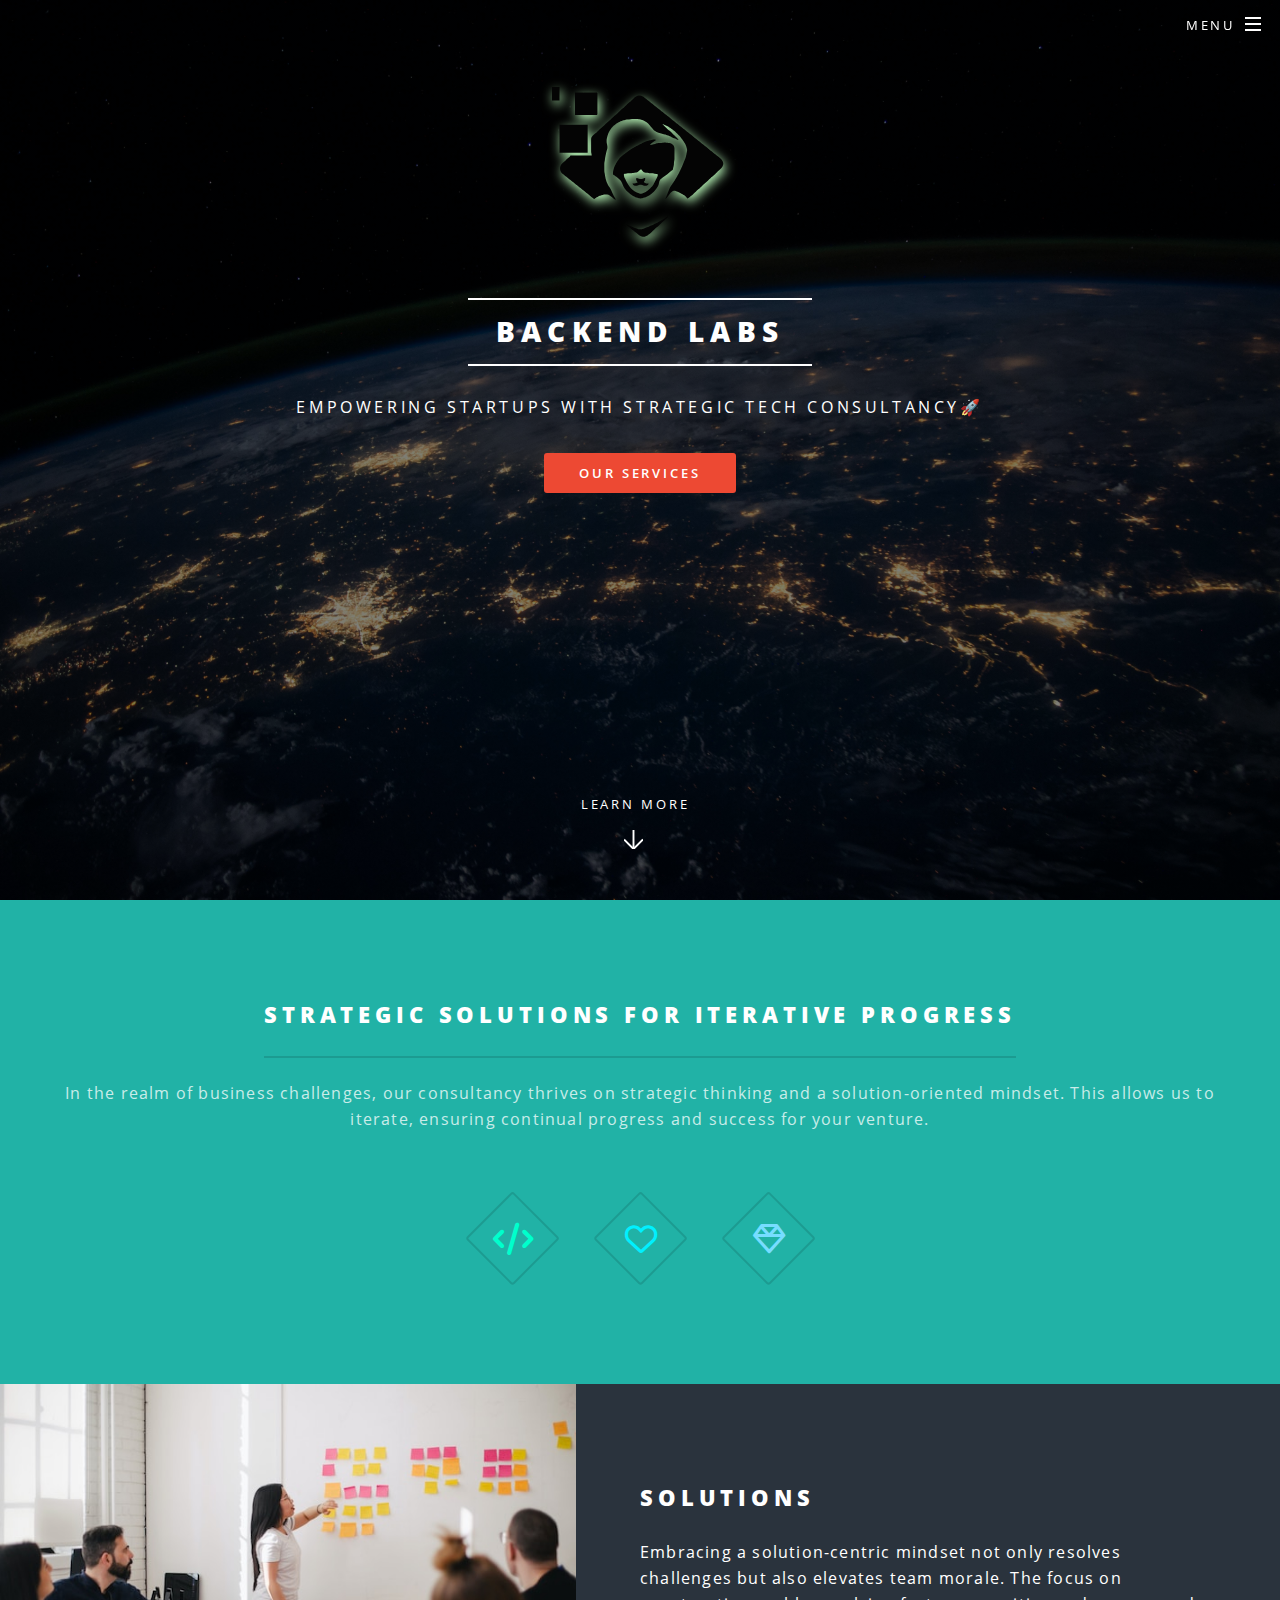
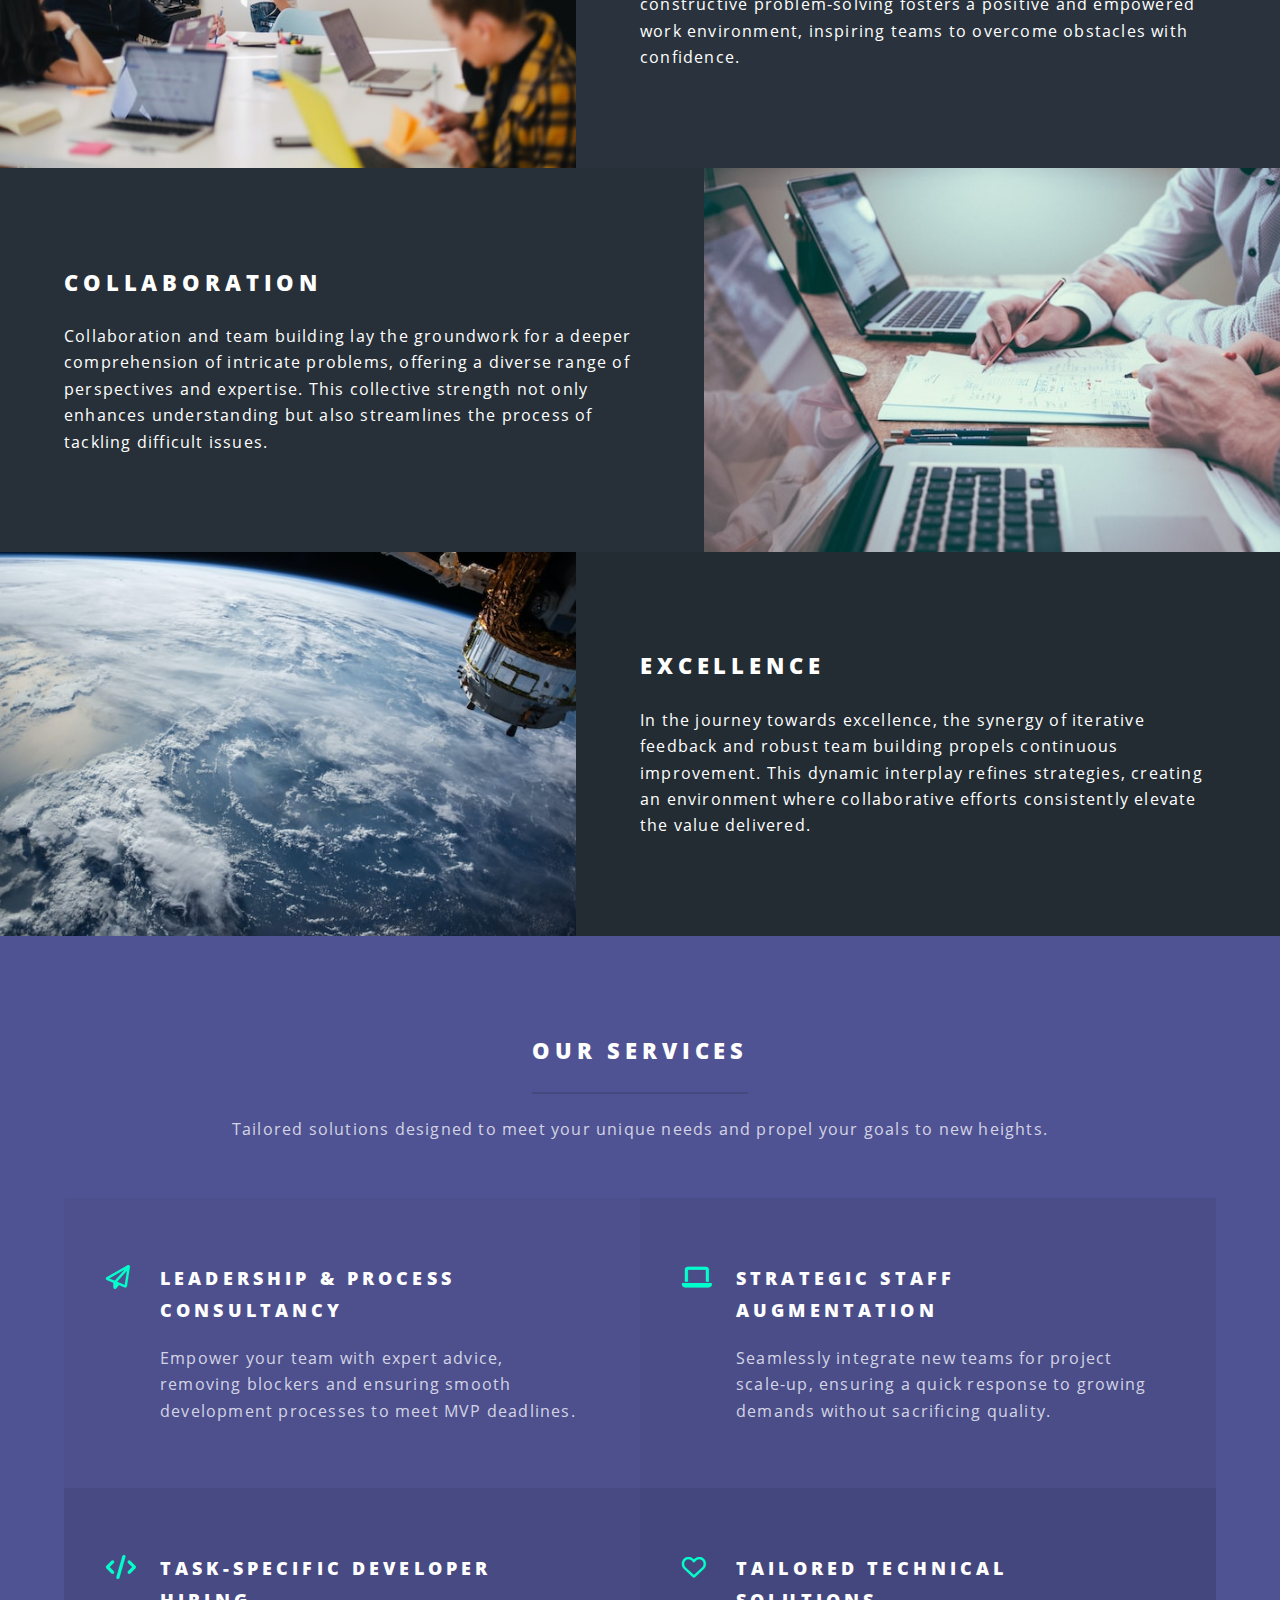
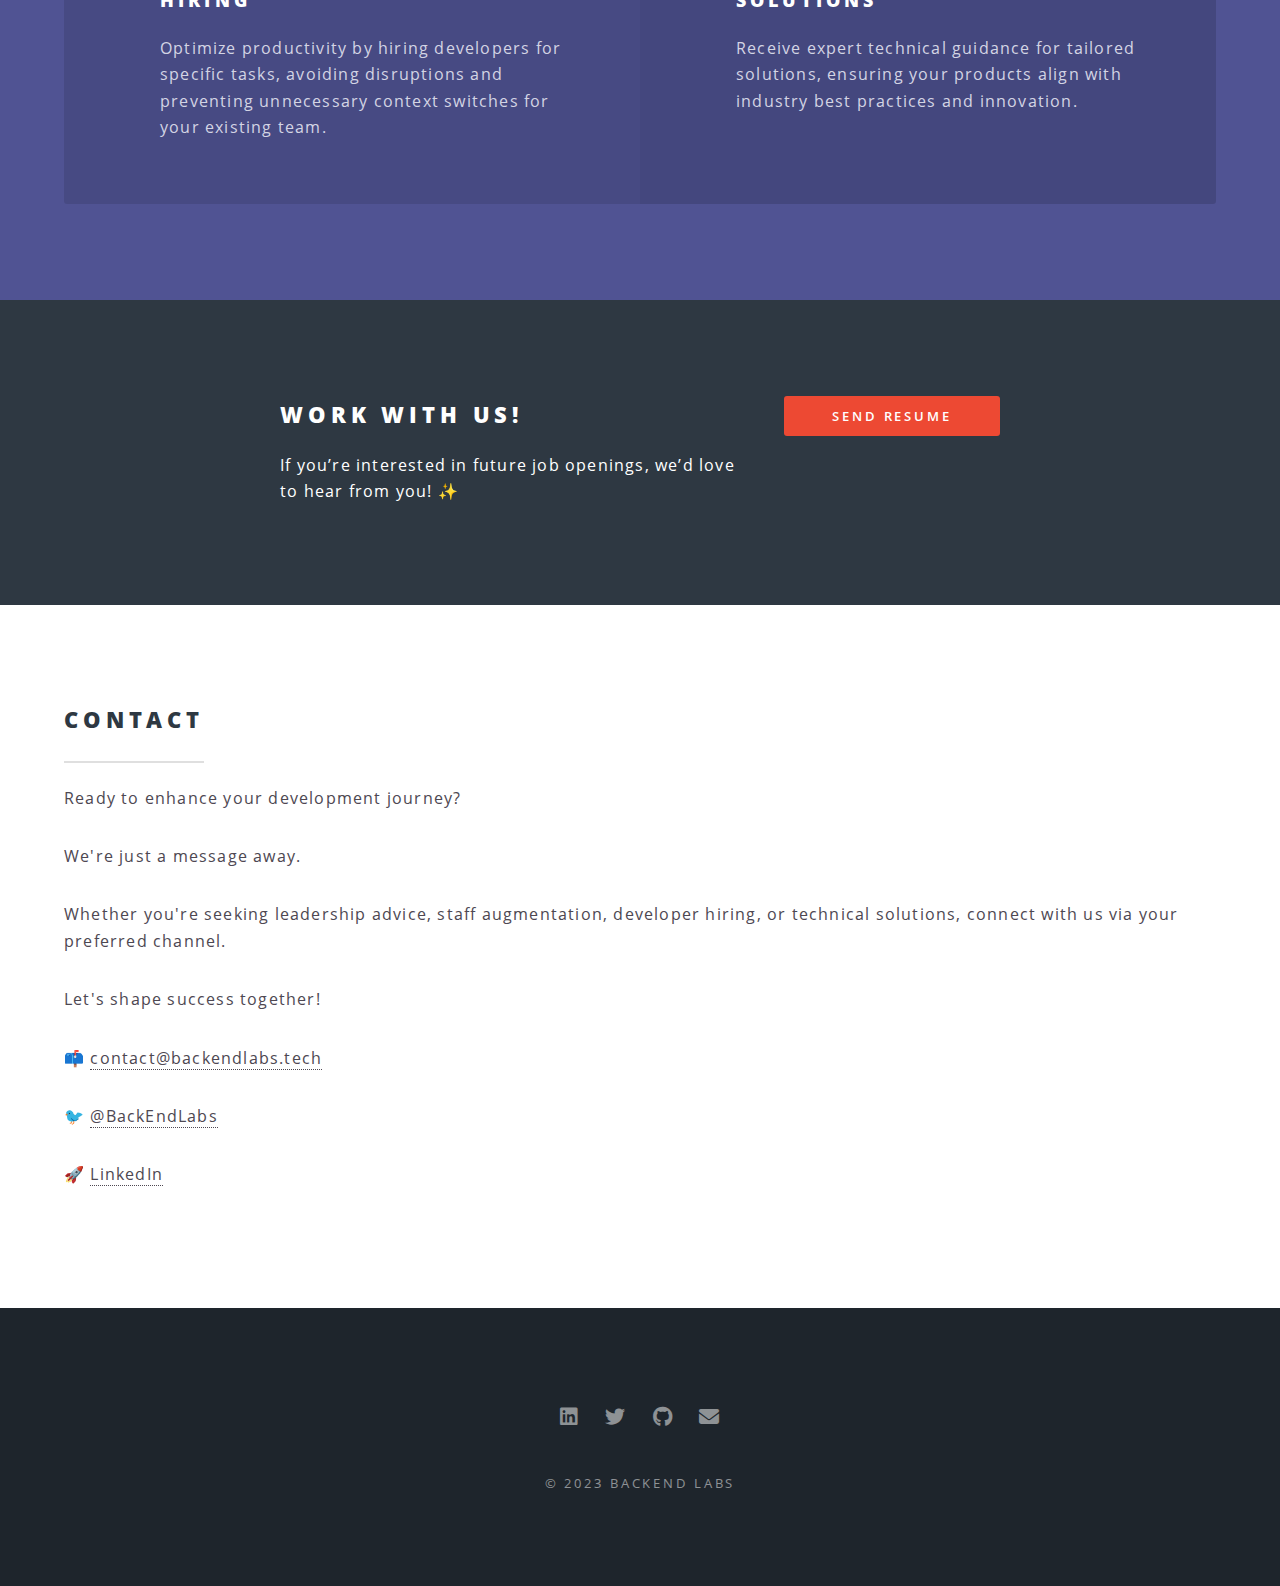
<file: index.html>
<!DOCTYPE HTML>

<html lang="en">
	<head>
	  <title></title>
		<meta charset="utf-8">
		<meta name="viewport" content="width=device-width, initial-scale=1">
		<meta name="referrer" content="origin">
		<meta name="twitter:card" content="summary_large_image" />
		<meta name="twitter:site" content="@backendlabs" />
		<meta name="twitter:title" content="BackEnd Labs" />
		<meta name="twitter:description" content="Empowering startups with strategic tech consultancy 🚀" />
		<meta name="twitter:image" content="/img/card.png" />
		<meta name="twitter:image" content="https://raw.githubusercontent.com/back-end-labs/back-end-labs.github.io/main/img/card.png" />
		<meta property="og:title" content="BackEnd Labs">
		<meta property="og:site_name" content="BackEnd Labs">
		<meta property="og:url" content="https://backendlabs.tech">
		<meta property="og:description" content="Empowering startups with strategic tech consultancy 🚀">
		<meta property="og:type" content="business">
		<meta property="og:image:secure_url" itemprop="image" content="/img/card.png">
		<meta property="og:image:secure_url" itemprop="image" content="https://raw.githubusercontent.com/back-end-labs/back-end-labs.github.io/main/img/card.png">
		<link itemprop="thumbnailUrl" href="/img/card.png"> 
		<link itemprop="thumbnailUrl" href="https://raw.githubusercontent.com/back-end-labs/back-end-labs.github.io/main/img/card.png">



    <meta name="description" content="Empowering startups with strategic tech consultancy🚀">
    
    <link rel="alternate" type="application/rss+xml" href="/index.xml" title="">
	  <link rel="icon" href="/img/favico.png"/>
    <meta name="generator" content="Hugo 0.92.2" />

    
<link rel="stylesheet" href="/css/main.min.bccdeb1bb41e0dc1fe5ae4dcf731e0c241c27d4d249fc1ab1db03ab39bf822da7a095f89d5560b0a9ef723826a4bdba9dc559c801a8dc592aa6b78942fac65e2.css" integrity="sha512-vM3rG7QeDcH&#43;WuTc9zHgwkHCfU0kn8GrHbA6s5v4Itp6CV&#43;J1VYLCp73I4JqS9up3FWcgBqNxZKqa3iUL6xl4g==">


<noscript><link rel="stylesheet" href="/css/noscript.min.e6f1ba19697eecfddfbf83ff7181b98181998f163d7005f6ae923451556bf85bef357f43dffe1522b92c1efab7fb38441f479e39b7a03e4313a8ef12b0b01f65.css" integrity="sha512-5vG6GWl&#43;7P3fv4P/cYG5gYGZjxY9cAX2rpI0UVVr&#43;FvvNX9D3/4VIrksHvq3&#43;zhEH0eeObegPkMTqO8SsLAfZQ=="></noscript>





    
    
	</head>
	<body class="landing is-preload">

		
			<div id="page-wrapper">

				
          <header id="header" class="alt">
            <h1>	
				
			
				<a href=""></a></h1>
						<nav id="nav">
							<ul>
								<li class="special">
                  <a href="#menu" class="menuToggle" aria-label='Menu'><span>Menu</span></a>
									<div id="menu">
										<ul>
				              
				              <li><a href="/">Home</a></li>
				              
				              <li><a href="/#two">Our Values</a></li>
				              
				              <li><a href="/#three">Our Services</a></li>
				              
				              <li><a href="/#cta">Careers</a></li>
				              
				              <li><a href="/#contact">Contact Us</a></li>
				              
										</ul>
									</div>
								</li>
							</ul>
						</nav>
					</header>


<section id="banner">
	<div style="min-height: 85%;" class="inner">
    <img style="max-width: 85%; width: 11rem ;display: block; margin-left: auto; margin-right: auto; margin-bottom: 4%; filter: drop-shadow(2px 4px 6px rgb(191, 255, 191));"src="img/logo.svg">
    <h2>Backend Labs</h2>
    <p>Empowering startups with strategic tech consultancy🚀</p>
    
		<ul class="actions special">
      <li><a href="#three" class="button primary">Our Services</a></li>
		</ul>
    
	</div>
  <a href="#one" class="more scrolly">Learn More</a>
</section>






	<section id="one" class="wrapper style1 special">
		<div class="inner">
			<header class="major">
        <h2>Strategic Solutions for Iterative Progress</h2>

        
  
  
    <p>In the realm of business challenges, our consultancy thrives on strategic thinking and a solution-oriented mindset. This allows us to iterate, ensuring continual progress and success for your venture.</p>
  


			</header>
			<ul class="icons major">
        
        <li><span class="icon solid fa-code major style1"><span class="label">Solutions</span></span></li>
        
        <li><span class="icon fa-heart major style2"><span class="label">Collaboration</span></span></li>
        
        <li><span class="icon fa-gem major style3"><span class="label">Excellence</span></span></li>
        
			</ul>
		</div>
	</section>








<section id="two" class="wrapper alt style2">
  
	<section class="spotlight">
    
    <div class="image">
      <img src="/img/pic01.jpg" alt="blurry background: white/grey" />
    </div>
    
    <div class="content">
      <h2>Solutions</h2>
      
  
  
    <p>Embracing a solution-centric mindset not only resolves challenges but also elevates team morale. The focus on constructive problem-solving fosters a positive and empowered work environment, inspiring teams to overcome obstacles with confidence.</p>
  


		</div>
	</section>
  
	<section class="spotlight">
    
    <div class="image">
      <img src="/img/pic02.jpg"  />
    </div>
    
    <div class="content">
      <h2>Collaboration</h2>
      
  
  
    <p>Collaboration and team building lay the groundwork for a deeper comprehension of intricate problems, offering a diverse range of perspectives and expertise. This collective strength not only enhances understanding but also streamlines the process of tackling difficult issues.</p>
  


		</div>
	</section>
  
	<section class="spotlight">
    
    <div class="image">
      <img src="/img/pic03.jpg"  />
    </div>
    
    <div class="content">
      <h2>Excellence</h2>
      
  
  
    <p>In the journey towards excellence, the synergy of iterative feedback and robust team building propels continuous improvement. This dynamic interplay refines strategies, creating an environment where collaborative efforts consistently elevate the value delivered.</p>
  


		</div>
	</section>
  
</section>








<section id="three" class="wrapper style3 special">
	<div class="inner">
		<header class="major">
      <h2>Our Services</h2>
      
  
  
    <p>Tailored solutions designed to meet your unique needs and propel your goals to new heights.</p>
  


		</header>
		<ul class="features">
      
      <li class="icon fa-paper-plane">
        <h3>Leadership & Process Consultancy</h3>
        <p>Empower your team with expert advice, removing blockers and ensuring smooth development processes to meet MVP deadlines.</p>
			</li>
      
      <li class="icon solid fa-laptop">
        <h3>Strategic Staff Augmentation</h3>
        <p>Seamlessly integrate new teams for project scale-up, ensuring a quick response to growing demands without sacrificing quality.</p>
			</li>
      
      <li class="icon solid fa-code">
        <h3>Task-specific Developer Hiring</h3>
        <p>Optimize productivity by hiring developers for specific tasks, avoiding disruptions and preventing unnecessary context switches for your existing team.</p>
			</li>
      
      <li class="icon fa-heart">
        <h3>Tailored Technical Solutions</h3>
        <p>Receive expert technical guidance for tailored solutions, ensuring your products align with industry best practices and innovation.</p>
			</li>
      
		</ul>
	</div>
</section>








<section id="cta" class="wrapper style4">
	<div class="inner">
		<header>
      <h2>Work with us!</h2>
      
  
  
    <p>If you&rsquo;re interested in future job openings, we&rsquo;d love to hear from you! ✨</p>
  


		</header>
		<ul class="actions stacked">
      
      <li><a href="mailto:careers@backendlabs.tech" class="button fit primary">Send Resume</a></li>
      
		</ul>
	</div>
</section>








<section id="contact" class="wrapper style5">
  <div class="inner">
    <header class="major">
      <h2>Contact</h2>
     <p>Ready to enhance your development journey?</p> <p>We're just a message away. </p><p>Whether you're seeking leadership advice, staff augmentation, developer hiring, or technical solutions, connect with us via your preferred channel.</p> <p>Let's shape success together!</p>
     <p>📫 <a href="mailto:contact@backendlabs.tech">contact@backendlabs.tech</a></p> 
     <p>🐦 <a href="https://twitter.com/backendlabs">@BackEndLabs</a></p>
     <p>🚀 <a href="https://linkedin.com/company/backend-labs">LinkedIn</a></p>
    </header>
  </div>
</section>




				
					<footer id="footer">
						<ul class="icons">
              
              <li><a href="https://linkedin.com/company/backend-labs" class="icon brands fa fa-linkedin"><span class="label">Linkedin</span></a></li>
              
              
              <li><a href="https://twitter.com/backendlabs" class="icon brands fa-twitter"><span class="label">Twitter</span></a></li>
              
              
              
              <li><a href="https://github.com/back-end-labs" class="icon brands fa-github"><span class="label">GitHub</span></a></li>
              
              
              
              
              
              
              <li><a href="mailto:contact@backendlabs.tech" class="icon solid fa-envelope"><span class="label">Email</span></a></li>
              
              
						</ul>
						<ul class="copyright">
              <li>&copy; 2023 Backend Labs</li>
						</ul>
					</footer>

			</div>

      









<script src="/js/bundle.min.5d1a12e5b08358ccb17dfcd3ed398fceca8f65d27c99d0a5b5102801cbb5971c058abe1a929def4fdaf954527dabb7929095aa924bd00fb8601607c14cee7c5f.js" integrity="sha512-XRoS5bCDWMyxffzT7TmPzsqPZdJ8mdCltRAoAcu1lxwFir4akp3vT9r5VFJ9q7eSkJWqkkvQD7hgFgfBTO58Xw=="></script>


	</body>
</html>
</file>
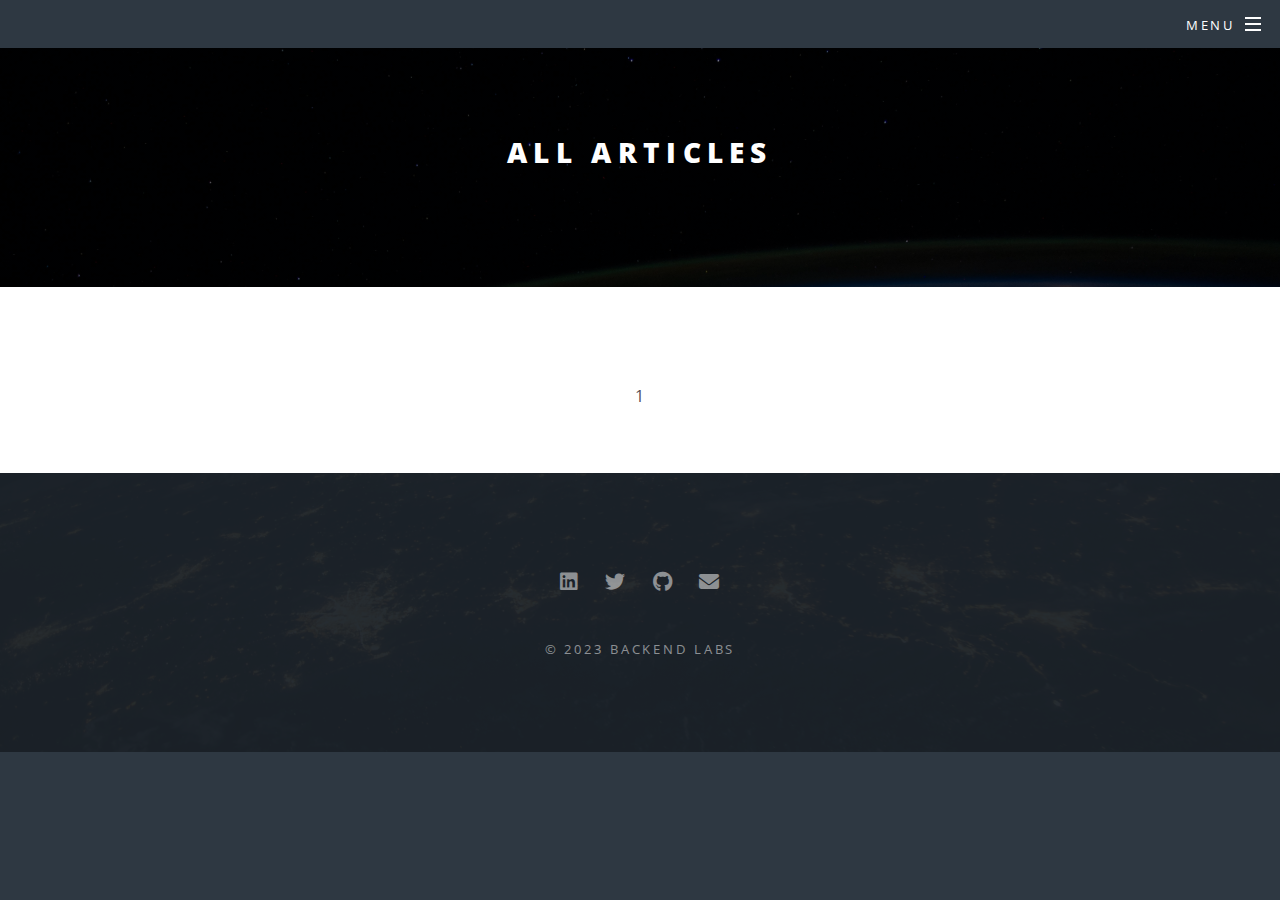
<file: categories/index.html>
<!DOCTYPE HTML>

<html lang="en">
	<head>
	  <title>Categories</title>
		<meta charset="utf-8">
		<meta name="viewport" content="width=device-width, initial-scale=1">
		<meta name="referrer" content="origin">
		<meta name="twitter:card" content="summary_large_image" />
		<meta name="twitter:site" content="@backendlabs" />
		<meta name="twitter:title" content="BackEnd Labs" />
		<meta name="twitter:description" content="Empowering startups with strategic tech consultancy 🚀" />
		<meta name="twitter:image" content="/img/card.png" />
		<meta name="twitter:image" content="https://raw.githubusercontent.com/back-end-labs/back-end-labs.github.io/main/img/card.png" />
		<meta property="og:title" content="BackEnd Labs">
		<meta property="og:site_name" content="BackEnd Labs">
		<meta property="og:url" content="https://backendlabs.tech">
		<meta property="og:description" content="Empowering startups with strategic tech consultancy 🚀">
		<meta property="og:type" content="business">
		<meta property="og:image:secure_url" itemprop="image" content="/img/card.png">
		<meta property="og:image:secure_url" itemprop="image" content="https://raw.githubusercontent.com/back-end-labs/back-end-labs.github.io/main/img/card.png">
		<link itemprop="thumbnailUrl" href="/img/card.png"> 
		<link itemprop="thumbnailUrl" href="https://raw.githubusercontent.com/back-end-labs/back-end-labs.github.io/main/img/card.png">



    <meta name="description" content="Empowering startups with strategic tech consultancy🚀">
    
    <link rel="alternate" type="application/rss+xml" href="/categories/index.xml" title="">
	  <link rel="icon" href="/img/favico.png"/>
    <meta name="generator" content="Hugo 0.92.2" />

    
<link rel="stylesheet" href="/css/main.min.bccdeb1bb41e0dc1fe5ae4dcf731e0c241c27d4d249fc1ab1db03ab39bf822da7a095f89d5560b0a9ef723826a4bdba9dc559c801a8dc592aa6b78942fac65e2.css" integrity="sha512-vM3rG7QeDcH&#43;WuTc9zHgwkHCfU0kn8GrHbA6s5v4Itp6CV&#43;J1VYLCp73I4JqS9up3FWcgBqNxZKqa3iUL6xl4g==">


<noscript><link rel="stylesheet" href="/css/noscript.min.e6f1ba19697eecfddfbf83ff7181b98181998f163d7005f6ae923451556bf85bef357f43dffe1522b92c1efab7fb38441f479e39b7a03e4313a8ef12b0b01f65.css" integrity="sha512-5vG6GWl&#43;7P3fv4P/cYG5gYGZjxY9cAX2rpI0UVVr&#43;FvvNX9D3/4VIrksHvq3&#43;zhEH0eeObegPkMTqO8SsLAfZQ=="></noscript>





    
    
	</head>
	<body class="landing is-preload">

		
			<div id="page-wrapper">

				
          <header id="header">
            <h1>	
				
			
				<a href=""></a></h1>
						<nav id="nav">
							<ul>
								<li class="special">
                  <a href="#menu" class="menuToggle" aria-label='Menu'><span>Menu</span></a>
									<div id="menu">
										<ul>
				              
				              <li><a href="/">Home</a></li>
				              
				              <li><a href="/#two">Our Values</a></li>
				              
				              <li><a href="/#three">Our Services</a></li>
				              
				              <li><a href="/#cta">Careers</a></li>
				              
				              <li><a href="/#contact">Contact Us</a></li>
				              
										</ul>
									</div>
								</li>
							</ul>
						</nav>
					</header>

<article id="main">
  <header >
    <h2>all articles</h2>
    
	</header>
		
    <div class="wrapper style5">
  <div class="inner align-center">

1

  </div>
</div>

</article>
				
					<footer id="footer">
						<ul class="icons">
              
              <li><a href="https://linkedin.com/company/backend-labs" class="icon brands fa fa-linkedin"><span class="label">Linkedin</span></a></li>
              
              
              <li><a href="https://twitter.com/backendlabs" class="icon brands fa-twitter"><span class="label">Twitter</span></a></li>
              
              
              
              <li><a href="https://github.com/back-end-labs" class="icon brands fa-github"><span class="label">GitHub</span></a></li>
              
              
              
              
              
              
              <li><a href="mailto:contact@backendlabs.tech" class="icon solid fa-envelope"><span class="label">Email</span></a></li>
              
              
						</ul>
						<ul class="copyright">
              <li>&copy; 2023 Backend Labs</li>
						</ul>
					</footer>

			</div>

      









<script src="/js/bundle.min.5d1a12e5b08358ccb17dfcd3ed398fceca8f65d27c99d0a5b5102801cbb5971c058abe1a929def4fdaf954527dabb7929095aa924bd00fb8601607c14cee7c5f.js" integrity="sha512-XRoS5bCDWMyxffzT7TmPzsqPZdJ8mdCltRAoAcu1lxwFir4akp3vT9r5VFJ9q7eSkJWqkkvQD7hgFgfBTO58Xw=="></script>


	</body>
</html>
</file>
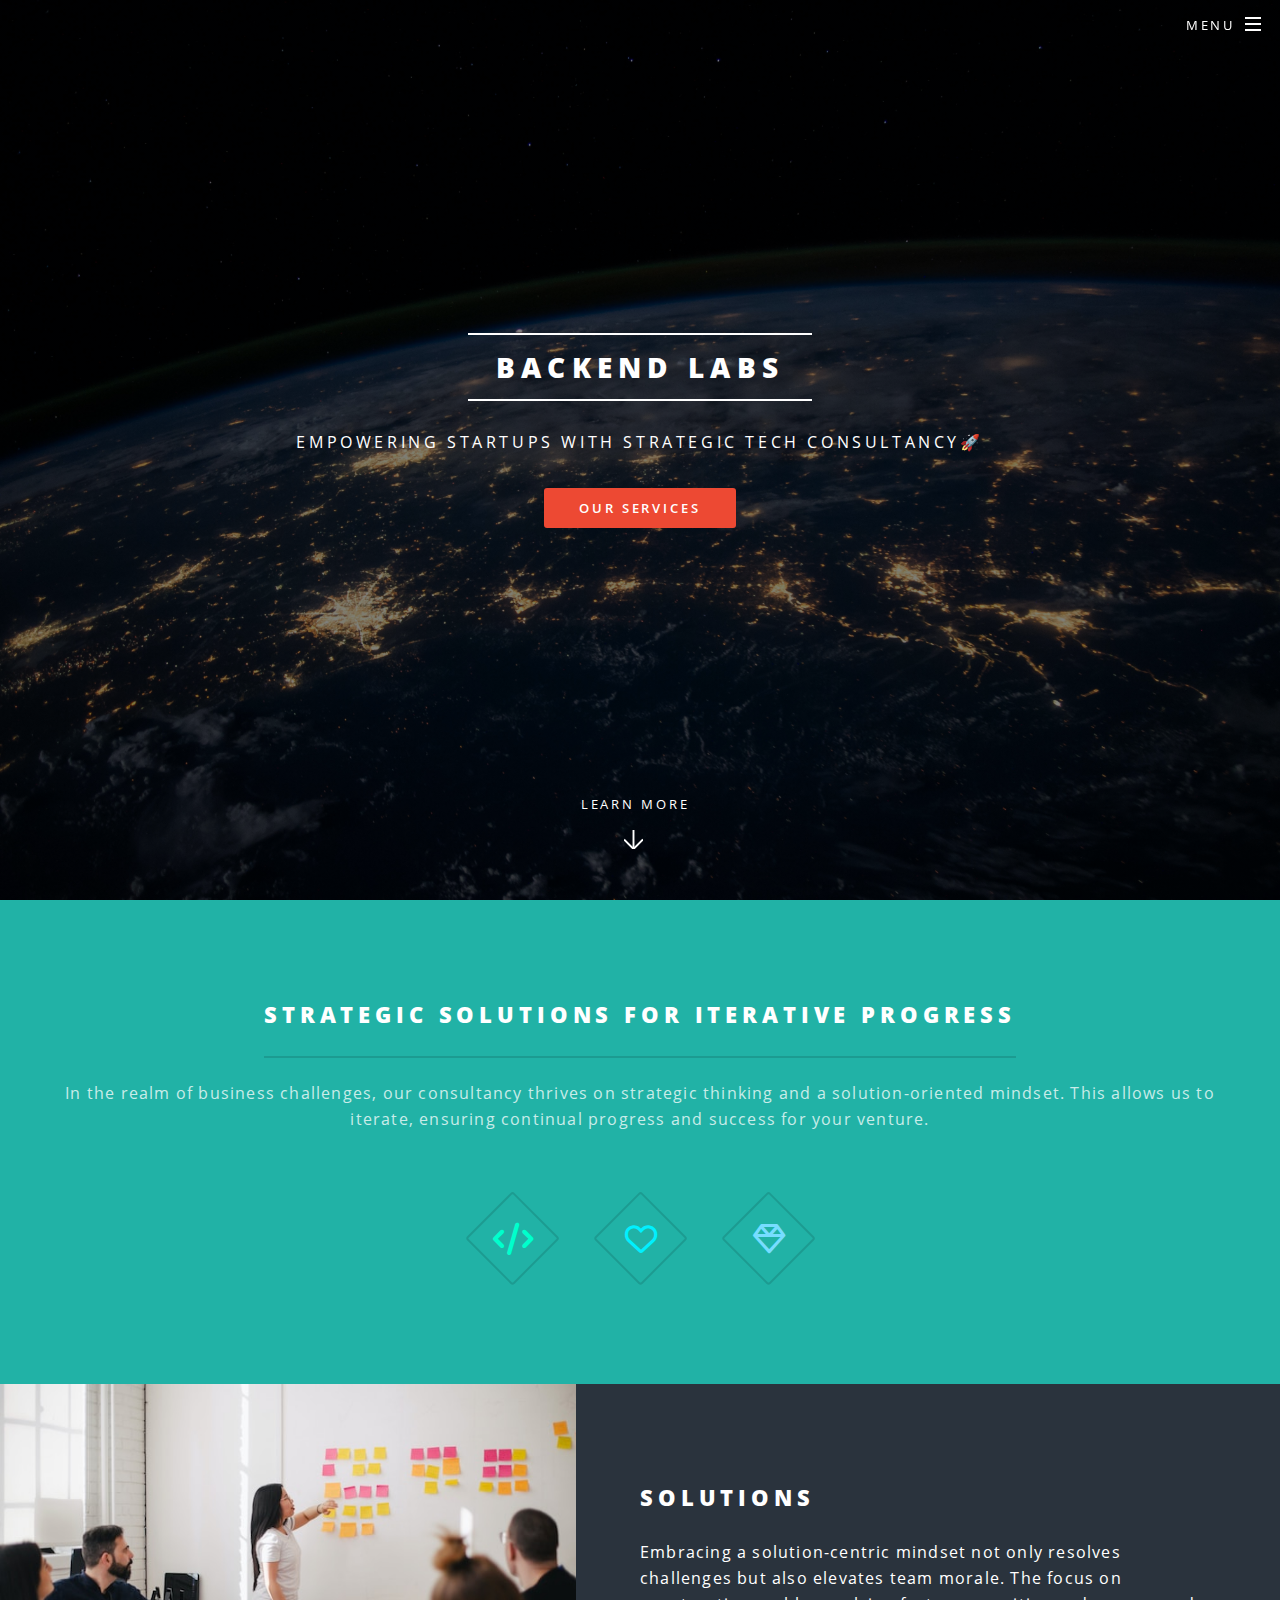
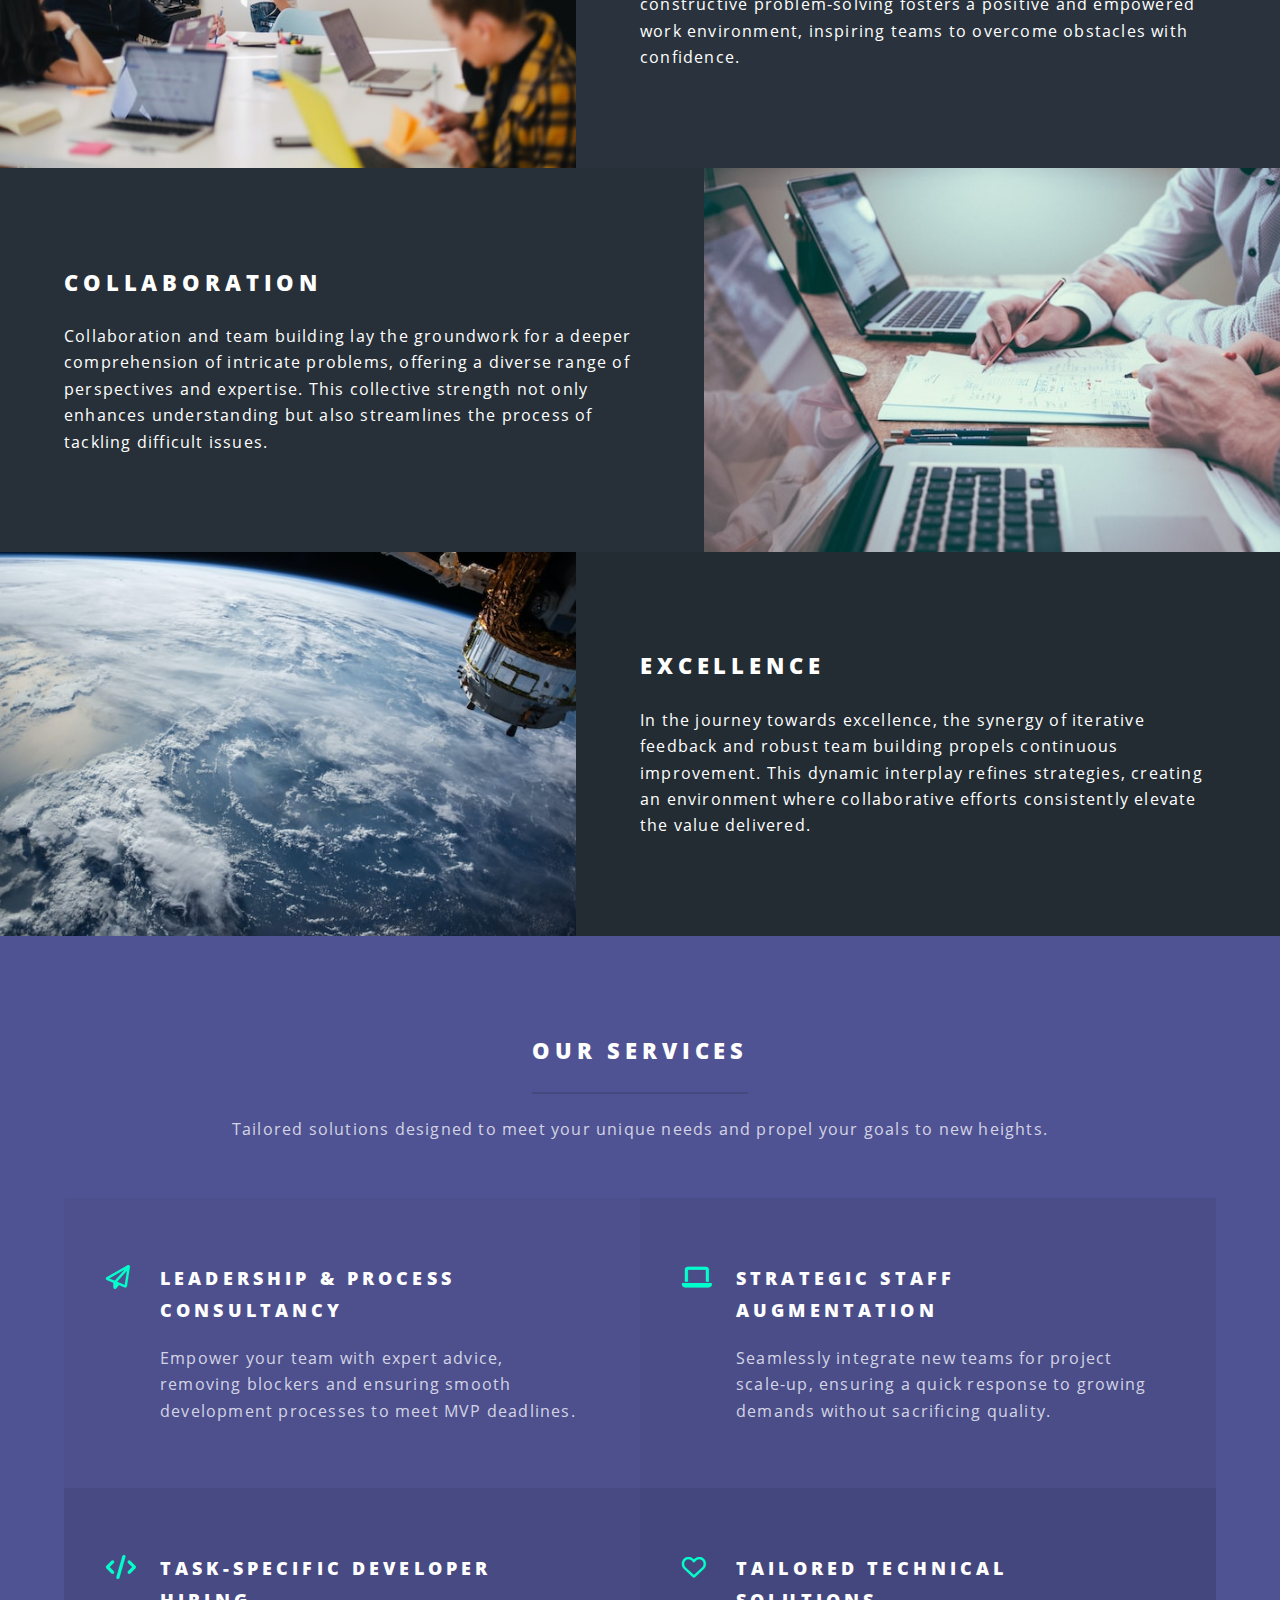
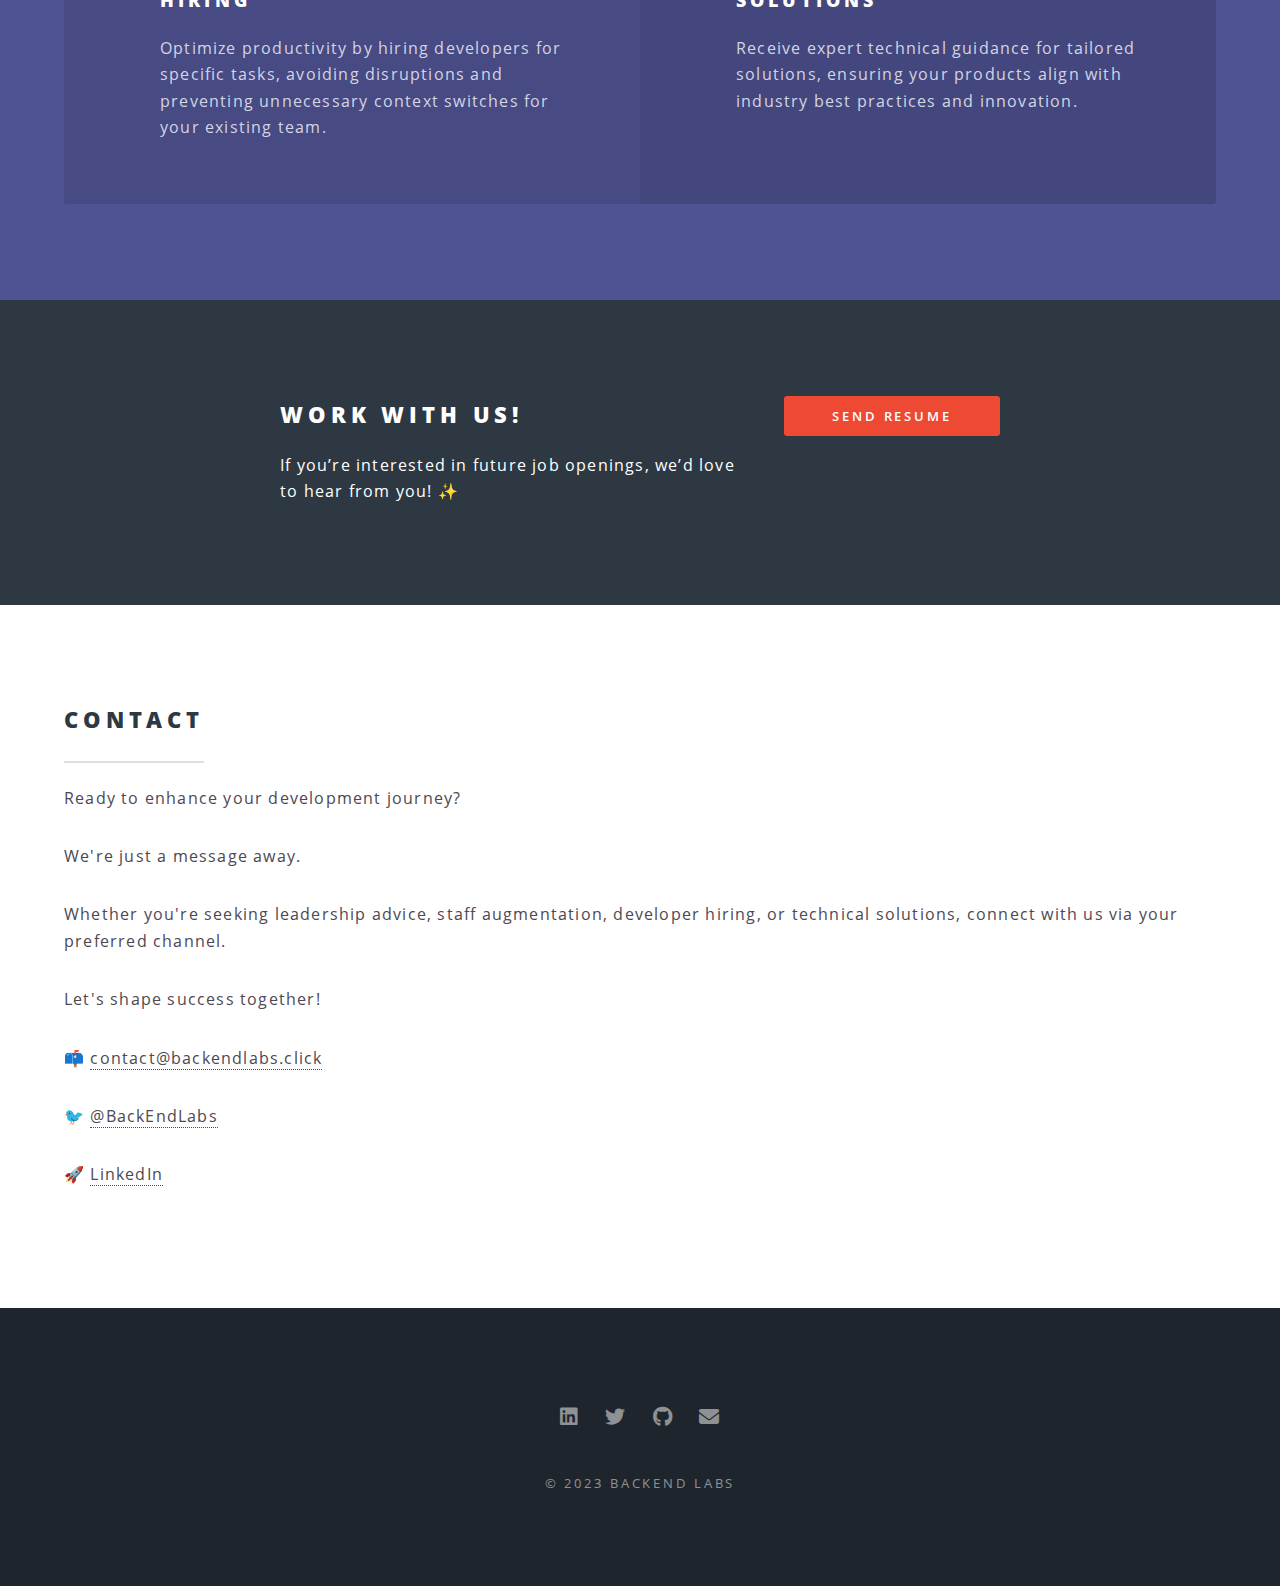
<file: public/index.html>
<!DOCTYPE HTML>

<html lang="en">
	<head>
	  <title></title>
		<meta charset="utf-8">
		<meta name="viewport" content="width=device-width, initial-scale=1">
		<meta name="referrer" content="origin">


    <meta name="description" content="Empowering startups with strategic tech consultancy🚀">
    
    <link rel="alternate" type="application/rss+xml" href="/index.xml" title="">
    <meta name="generator" content="Hugo 0.92.2" />

    
<link rel="stylesheet" href="/css/main.min.bccdeb1bb41e0dc1fe5ae4dcf731e0c241c27d4d249fc1ab1db03ab39bf822da7a095f89d5560b0a9ef723826a4bdba9dc559c801a8dc592aa6b78942fac65e2.css" integrity="sha512-vM3rG7QeDcH&#43;WuTc9zHgwkHCfU0kn8GrHbA6s5v4Itp6CV&#43;J1VYLCp73I4JqS9up3FWcgBqNxZKqa3iUL6xl4g==">


<noscript><link rel="stylesheet" href="/css/noscript.min.e6f1ba19697eecfddfbf83ff7181b98181998f163d7005f6ae923451556bf85bef357f43dffe1522b92c1efab7fb38441f479e39b7a03e4313a8ef12b0b01f65.css" integrity="sha512-5vG6GWl&#43;7P3fv4P/cYG5gYGZjxY9cAX2rpI0UVVr&#43;FvvNX9D3/4VIrksHvq3&#43;zhEH0eeObegPkMTqO8SsLAfZQ=="></noscript>





    
    
	</head>
	<body class="landing is-preload">

		
			<div id="page-wrapper">

				
          <header id="header" class="alt">
            <h1><a href=""></a></h1>
						<nav id="nav">
							<ul>
								<li class="special">
                  <a href="#menu" class="menuToggle" aria-label='Menu'><span>Menu</span></a>
									<div id="menu">
										<ul>
				              
				              <li><a href="/">Home</a></li>
				              
				              <li><a href="/#two">Our Values</a></li>
				              
				              <li><a href="/#three">Our Services</a></li>
				              
				              <li><a href="/#cta">Careers</a></li>
				              
				              <li><a href="/#contact">Contact Us</a></li>
				              
										</ul>
									</div>
								</li>
							</ul>
						</nav>
					</header>


<section id="banner">
	<div class="inner">
    <h2>Backend Labs</h2>
    <p>Empowering startups with strategic tech consultancy🚀</p>
    
		<ul class="actions special">
      <li><a href="#three" class="button primary">Our Services</a></li>
		</ul>
    
	</div>
  <a href="#one" class="more scrolly">Learn More</a>
</section>






	<section id="one" class="wrapper style1 special">
		<div class="inner">
			<header class="major">
        <h2>Strategic Solutions for Iterative Progress</h2>

        
  
  
    <p>In the realm of business challenges, our consultancy thrives on strategic thinking and a solution-oriented mindset. This allows us to iterate, ensuring continual progress and success for your venture.</p>
  


			</header>
			<ul class="icons major">
        
        <li><span class="icon solid fa-code major style1"><span class="label">Solutions</span></span></li>
        
        <li><span class="icon fa-heart major style2"><span class="label">Collaboration</span></span></li>
        
        <li><span class="icon fa-gem major style3"><span class="label">Excellence</span></span></li>
        
			</ul>
		</div>
	</section>








<section id="two" class="wrapper alt style2">
  
	<section class="spotlight">
    
    <div class="image">
      <img src="/img/pic01.jpg" alt="blurry background: white/grey" />
    </div>
    
    <div class="content">
      <h2>Solutions</h2>
      
  
  
    <p>Embracing a solution-centric mindset not only resolves challenges but also elevates team morale. The focus on constructive problem-solving fosters a positive and empowered work environment, inspiring teams to overcome obstacles with confidence.</p>
  


		</div>
	</section>
  
	<section class="spotlight">
    
    <div class="image">
      <img src="/img/pic02.jpg"  />
    </div>
    
    <div class="content">
      <h2>Collaboration</h2>
      
  
  
    <p>Collaboration and team building lay the groundwork for a deeper comprehension of intricate problems, offering a diverse range of perspectives and expertise. This collective strength not only enhances understanding but also streamlines the process of tackling difficult issues.</p>
  


		</div>
	</section>
  
	<section class="spotlight">
    
    <div class="image">
      <img src="/img/pic03.jpg"  />
    </div>
    
    <div class="content">
      <h2>Excellence</h2>
      
  
  
    <p>In the journey towards excellence, the synergy of iterative feedback and robust team building propels continuous improvement. This dynamic interplay refines strategies, creating an environment where collaborative efforts consistently elevate the value delivered.</p>
  


		</div>
	</section>
  
</section>








<section id="three" class="wrapper style3 special">
	<div class="inner">
		<header class="major">
      <h2>Our Services</h2>
      
  
  
    <p>Tailored solutions designed to meet your unique needs and propel your goals to new heights.</p>
  


		</header>
		<ul class="features">
      
      <li class="icon fa-paper-plane">
        <h3>Leadership & Process Consultancy</h3>
        <p>Empower your team with expert advice, removing blockers and ensuring smooth development processes to meet MVP deadlines.</p>
			</li>
      
      <li class="icon solid fa-laptop">
        <h3>Strategic Staff Augmentation</h3>
        <p>Seamlessly integrate new teams for project scale-up, ensuring a quick response to growing demands without sacrificing quality.</p>
			</li>
      
      <li class="icon solid fa-code">
        <h3>Task-specific Developer Hiring</h3>
        <p>Optimize productivity by hiring developers for specific tasks, avoiding disruptions and preventing unnecessary context switches for your existing team.</p>
			</li>
      
      <li class="icon fa-heart">
        <h3>Tailored Technical Solutions</h3>
        <p>Receive expert technical guidance for tailored solutions, ensuring your products align with industry best practices and innovation.</p>
			</li>
      
		</ul>
	</div>
</section>








<section id="cta" class="wrapper style4">
	<div class="inner">
		<header>
      <h2>Work with us!</h2>
      
  
  
    <p>If you&rsquo;re interested in future job openings, we&rsquo;d love to hear from you! ✨</p>
  


		</header>
		<ul class="actions stacked">
      
      <li><a href="mailto:careers@backendlabs.click" class="button fit primary">Send Resume</a></li>
      
		</ul>
	</div>
</section>








<section id="contact" class="wrapper style5">
  <div class="inner">
    <header class="major">
      <h2>Contact</h2>
     <p>Ready to enhance your development journey?</p> <p>We're just a message away. </p><p>Whether you're seeking leadership advice, staff augmentation, developer hiring, or technical solutions, connect with us via your preferred channel.</p> <p>Let's shape success together!</p>
     <p>📫 <a href="mailto:contact@backendlabs.click">contact@backendlabs.click</a></p> 
     <p>🐦 <a href="https://twitter.com/backendlabs">@BackEndLabs</a></p>
     <p>🚀 <a href="https://linkedin.com/company/backend-labs">LinkedIn</a></p>
    </header>
  </div>
</section>




				
					<footer id="footer">
						<ul class="icons">
              
              <li><a href="https://linkedin.com/company/backend-labs" class="icon brands fa fa-linkedin"><span class="label">Linkedin</span></a></li>
              
              
              <li><a href="https://twitter.com/backendlabs" class="icon brands fa-twitter"><span class="label">Twitter</span></a></li>
              
              
              
              <li><a href="https://github.com/back-end-labs" class="icon brands fa-github"><span class="label">GitHub</span></a></li>
              
              
              
              
              
              
              <li><a href="mailto:contact@backendlabs.click" class="icon solid fa-envelope"><span class="label">Email</span></a></li>
              
              
						</ul>
						<ul class="copyright">
              <li>&copy; 2023 Backend Labs</li>
						</ul>
					</footer>

			</div>

      









<script src="/js/bundle.min.5d1a12e5b08358ccb17dfcd3ed398fceca8f65d27c99d0a5b5102801cbb5971c058abe1a929def4fdaf954527dabb7929095aa924bd00fb8601607c14cee7c5f.js" integrity="sha512-XRoS5bCDWMyxffzT7TmPzsqPZdJ8mdCltRAoAcu1lxwFir4akp3vT9r5VFJ9q7eSkJWqkkvQD7hgFgfBTO58Xw=="></script>


	</body>
</html>
</file>
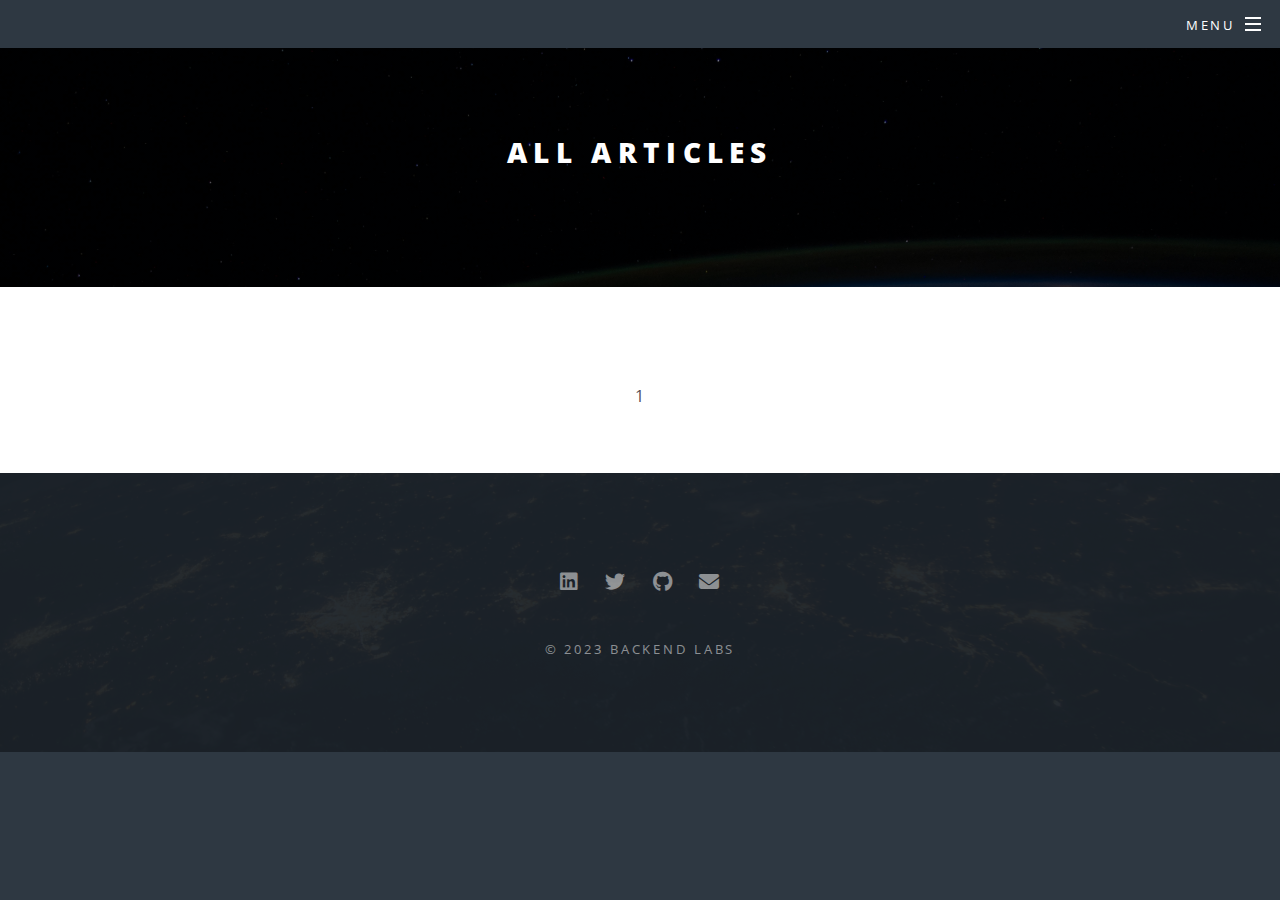
<file: tags/index.html>
<!DOCTYPE HTML>

<html lang="en">
	<head>
	  <title>Tags</title>
		<meta charset="utf-8">
		<meta name="viewport" content="width=device-width, initial-scale=1">
		<meta name="referrer" content="origin">
		<meta name="twitter:card" content="summary_large_image" />
		<meta name="twitter:site" content="@backendlabs" />
		<meta name="twitter:title" content="BackEnd Labs" />
		<meta name="twitter:description" content="Empowering startups with strategic tech consultancy 🚀" />
		<meta name="twitter:image" content="/img/card.png" />
		<meta name="twitter:image" content="https://raw.githubusercontent.com/back-end-labs/back-end-labs.github.io/main/img/card.png" />
		<meta property="og:title" content="BackEnd Labs">
		<meta property="og:site_name" content="BackEnd Labs">
		<meta property="og:url" content="https://backendlabs.tech">
		<meta property="og:description" content="Empowering startups with strategic tech consultancy 🚀">
		<meta property="og:type" content="business">
		<meta property="og:image:secure_url" itemprop="image" content="/img/card.png">
		<meta property="og:image:secure_url" itemprop="image" content="https://raw.githubusercontent.com/back-end-labs/back-end-labs.github.io/main/img/card.png">
		<link itemprop="thumbnailUrl" href="/img/card.png"> 
		<link itemprop="thumbnailUrl" href="https://raw.githubusercontent.com/back-end-labs/back-end-labs.github.io/main/img/card.png">



    <meta name="description" content="Empowering startups with strategic tech consultancy🚀">
    
    <link rel="alternate" type="application/rss+xml" href="/tags/index.xml" title="">
	  <link rel="icon" href="/img/favico.png"/>
    <meta name="generator" content="Hugo 0.92.2" />

    
<link rel="stylesheet" href="/css/main.min.bccdeb1bb41e0dc1fe5ae4dcf731e0c241c27d4d249fc1ab1db03ab39bf822da7a095f89d5560b0a9ef723826a4bdba9dc559c801a8dc592aa6b78942fac65e2.css" integrity="sha512-vM3rG7QeDcH&#43;WuTc9zHgwkHCfU0kn8GrHbA6s5v4Itp6CV&#43;J1VYLCp73I4JqS9up3FWcgBqNxZKqa3iUL6xl4g==">


<noscript><link rel="stylesheet" href="/css/noscript.min.e6f1ba19697eecfddfbf83ff7181b98181998f163d7005f6ae923451556bf85bef357f43dffe1522b92c1efab7fb38441f479e39b7a03e4313a8ef12b0b01f65.css" integrity="sha512-5vG6GWl&#43;7P3fv4P/cYG5gYGZjxY9cAX2rpI0UVVr&#43;FvvNX9D3/4VIrksHvq3&#43;zhEH0eeObegPkMTqO8SsLAfZQ=="></noscript>





    
    
	</head>
	<body class="landing is-preload">

		
			<div id="page-wrapper">

				
          <header id="header">
            <h1>	
				
			
				<a href=""></a></h1>
						<nav id="nav">
							<ul>
								<li class="special">
                  <a href="#menu" class="menuToggle" aria-label='Menu'><span>Menu</span></a>
									<div id="menu">
										<ul>
				              
				              <li><a href="/">Home</a></li>
				              
				              <li><a href="/#two">Our Values</a></li>
				              
				              <li><a href="/#three">Our Services</a></li>
				              
				              <li><a href="/#cta">Careers</a></li>
				              
				              <li><a href="/#contact">Contact Us</a></li>
				              
										</ul>
									</div>
								</li>
							</ul>
						</nav>
					</header>

<article id="main">
  <header >
    <h2>all articles</h2>
    
	</header>
		
    <div class="wrapper style5">
  <div class="inner align-center">

1

  </div>
</div>

</article>
				
					<footer id="footer">
						<ul class="icons">
              
              <li><a href="https://linkedin.com/company/backend-labs" class="icon brands fa fa-linkedin"><span class="label">Linkedin</span></a></li>
              
              
              <li><a href="https://twitter.com/backendlabs" class="icon brands fa-twitter"><span class="label">Twitter</span></a></li>
              
              
              
              <li><a href="https://github.com/back-end-labs" class="icon brands fa-github"><span class="label">GitHub</span></a></li>
              
              
              
              
              
              
              <li><a href="mailto:contact@backendlabs.tech" class="icon solid fa-envelope"><span class="label">Email</span></a></li>
              
              
						</ul>
						<ul class="copyright">
              <li>&copy; 2023 Backend Labs</li>
						</ul>
					</footer>

			</div>

      









<script src="/js/bundle.min.5d1a12e5b08358ccb17dfcd3ed398fceca8f65d27c99d0a5b5102801cbb5971c058abe1a929def4fdaf954527dabb7929095aa924bd00fb8601607c14cee7c5f.js" integrity="sha512-XRoS5bCDWMyxffzT7TmPzsqPZdJ8mdCltRAoAcu1lxwFir4akp3vT9r5VFJ9q7eSkJWqkkvQD7hgFgfBTO58Xw=="></script>


	</body>
</html>
</file>
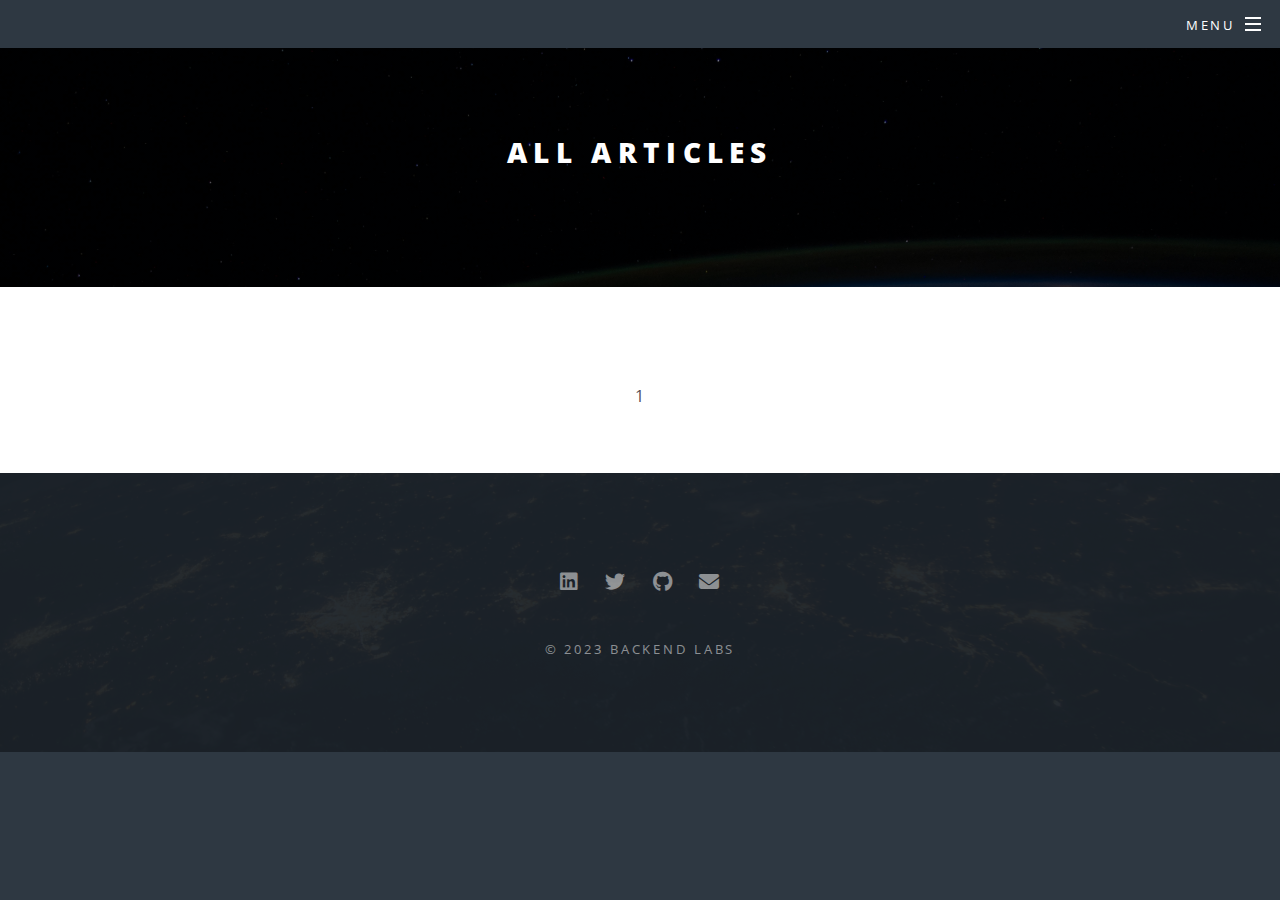
<file: public/categories/index.html>
<!DOCTYPE HTML>

<html lang="en">
	<head>
	  <title>Categories</title>
		<meta charset="utf-8">
		<meta name="viewport" content="width=device-width, initial-scale=1">
		<meta name="referrer" content="origin">


    <meta name="description" content="Empowering startups with strategic tech consultancy🚀">
    
    <link rel="alternate" type="application/rss+xml" href="/categories/index.xml" title="">
    <meta name="generator" content="Hugo 0.92.2" />

    
<link rel="stylesheet" href="/css/main.min.bccdeb1bb41e0dc1fe5ae4dcf731e0c241c27d4d249fc1ab1db03ab39bf822da7a095f89d5560b0a9ef723826a4bdba9dc559c801a8dc592aa6b78942fac65e2.css" integrity="sha512-vM3rG7QeDcH&#43;WuTc9zHgwkHCfU0kn8GrHbA6s5v4Itp6CV&#43;J1VYLCp73I4JqS9up3FWcgBqNxZKqa3iUL6xl4g==">


<noscript><link rel="stylesheet" href="/css/noscript.min.e6f1ba19697eecfddfbf83ff7181b98181998f163d7005f6ae923451556bf85bef357f43dffe1522b92c1efab7fb38441f479e39b7a03e4313a8ef12b0b01f65.css" integrity="sha512-5vG6GWl&#43;7P3fv4P/cYG5gYGZjxY9cAX2rpI0UVVr&#43;FvvNX9D3/4VIrksHvq3&#43;zhEH0eeObegPkMTqO8SsLAfZQ=="></noscript>





    
    
	</head>
	<body class="landing is-preload">

		
			<div id="page-wrapper">

				
          <header id="header">
            <h1><a href=""></a></h1>
						<nav id="nav">
							<ul>
								<li class="special">
                  <a href="#menu" class="menuToggle" aria-label='Menu'><span>Menu</span></a>
									<div id="menu">
										<ul>
				              
				              <li><a href="/">Home</a></li>
				              
				              <li><a href="/#two">Our Values</a></li>
				              
				              <li><a href="/#three">Our Services</a></li>
				              
				              <li><a href="/#cta">Careers</a></li>
				              
				              <li><a href="/#contact">Contact Us</a></li>
				              
										</ul>
									</div>
								</li>
							</ul>
						</nav>
					</header>

<article id="main">
  <header >
    <h2>all articles</h2>
    
	</header>
		
    <div class="wrapper style5">
  <div class="inner align-center">

1

  </div>
</div>

</article>
				
					<footer id="footer">
						<ul class="icons">
              
              <li><a href="https://linkedin.com/company/backend-labs" class="icon brands fa fa-linkedin"><span class="label">Linkedin</span></a></li>
              
              
              <li><a href="https://twitter.com/backendlabs" class="icon brands fa-twitter"><span class="label">Twitter</span></a></li>
              
              
              
              <li><a href="https://github.com/back-end-labs" class="icon brands fa-github"><span class="label">GitHub</span></a></li>
              
              
              
              
              
              
              <li><a href="mailto:contact@backendlabs.click" class="icon solid fa-envelope"><span class="label">Email</span></a></li>
              
              
						</ul>
						<ul class="copyright">
              <li>&copy; 2023 Backend Labs</li>
						</ul>
					</footer>

			</div>

      









<script src="/js/bundle.min.5d1a12e5b08358ccb17dfcd3ed398fceca8f65d27c99d0a5b5102801cbb5971c058abe1a929def4fdaf954527dabb7929095aa924bd00fb8601607c14cee7c5f.js" integrity="sha512-XRoS5bCDWMyxffzT7TmPzsqPZdJ8mdCltRAoAcu1lxwFir4akp3vT9r5VFJ9q7eSkJWqkkvQD7hgFgfBTO58Xw=="></script>


	</body>
</html>
</file>
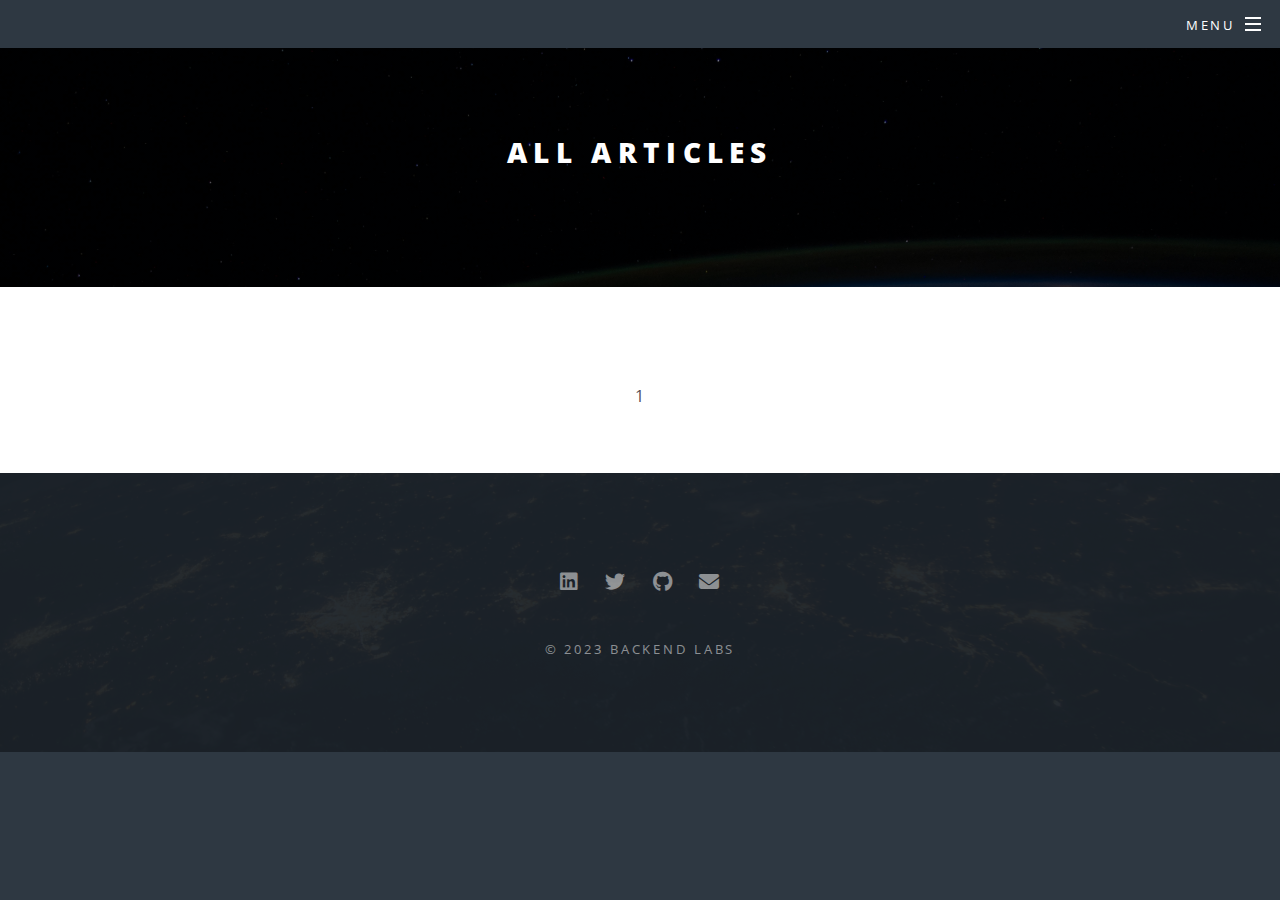
<file: public/tags/index.html>
<!DOCTYPE HTML>

<html lang="en">
	<head>
	  <title>Tags</title>
		<meta charset="utf-8">
		<meta name="viewport" content="width=device-width, initial-scale=1">
		<meta name="referrer" content="origin">


    <meta name="description" content="Empowering startups with strategic tech consultancy🚀">
    
    <link rel="alternate" type="application/rss+xml" href="/tags/index.xml" title="">
    <meta name="generator" content="Hugo 0.92.2" />

    
<link rel="stylesheet" href="/css/main.min.bccdeb1bb41e0dc1fe5ae4dcf731e0c241c27d4d249fc1ab1db03ab39bf822da7a095f89d5560b0a9ef723826a4bdba9dc559c801a8dc592aa6b78942fac65e2.css" integrity="sha512-vM3rG7QeDcH&#43;WuTc9zHgwkHCfU0kn8GrHbA6s5v4Itp6CV&#43;J1VYLCp73I4JqS9up3FWcgBqNxZKqa3iUL6xl4g==">


<noscript><link rel="stylesheet" href="/css/noscript.min.e6f1ba19697eecfddfbf83ff7181b98181998f163d7005f6ae923451556bf85bef357f43dffe1522b92c1efab7fb38441f479e39b7a03e4313a8ef12b0b01f65.css" integrity="sha512-5vG6GWl&#43;7P3fv4P/cYG5gYGZjxY9cAX2rpI0UVVr&#43;FvvNX9D3/4VIrksHvq3&#43;zhEH0eeObegPkMTqO8SsLAfZQ=="></noscript>





    
    
	</head>
	<body class="landing is-preload">

		
			<div id="page-wrapper">

				
          <header id="header">
            <h1><a href=""></a></h1>
						<nav id="nav">
							<ul>
								<li class="special">
                  <a href="#menu" class="menuToggle" aria-label='Menu'><span>Menu</span></a>
									<div id="menu">
										<ul>
				              
				              <li><a href="/">Home</a></li>
				              
				              <li><a href="/#two">Our Values</a></li>
				              
				              <li><a href="/#three">Our Services</a></li>
				              
				              <li><a href="/#cta">Careers</a></li>
				              
				              <li><a href="/#contact">Contact Us</a></li>
				              
										</ul>
									</div>
								</li>
							</ul>
						</nav>
					</header>

<article id="main">
  <header >
    <h2>all articles</h2>
    
	</header>
		
    <div class="wrapper style5">
  <div class="inner align-center">

1

  </div>
</div>

</article>
				
					<footer id="footer">
						<ul class="icons">
              
              <li><a href="https://linkedin.com/company/backend-labs" class="icon brands fa fa-linkedin"><span class="label">Linkedin</span></a></li>
              
              
              <li><a href="https://twitter.com/backendlabs" class="icon brands fa-twitter"><span class="label">Twitter</span></a></li>
              
              
              
              <li><a href="https://github.com/back-end-labs" class="icon brands fa-github"><span class="label">GitHub</span></a></li>
              
              
              
              
              
              
              <li><a href="mailto:contact@backendlabs.click" class="icon solid fa-envelope"><span class="label">Email</span></a></li>
              
              
						</ul>
						<ul class="copyright">
              <li>&copy; 2023 Backend Labs</li>
						</ul>
					</footer>

			</div>

      









<script src="/js/bundle.min.5d1a12e5b08358ccb17dfcd3ed398fceca8f65d27c99d0a5b5102801cbb5971c058abe1a929def4fdaf954527dabb7929095aa924bd00fb8601607c14cee7c5f.js" integrity="sha512-XRoS5bCDWMyxffzT7TmPzsqPZdJ8mdCltRAoAcu1lxwFir4akp3vT9r5VFJ9q7eSkJWqkkvQD7hgFgfBTO58Xw=="></script>


	</body>
</html>
</file>
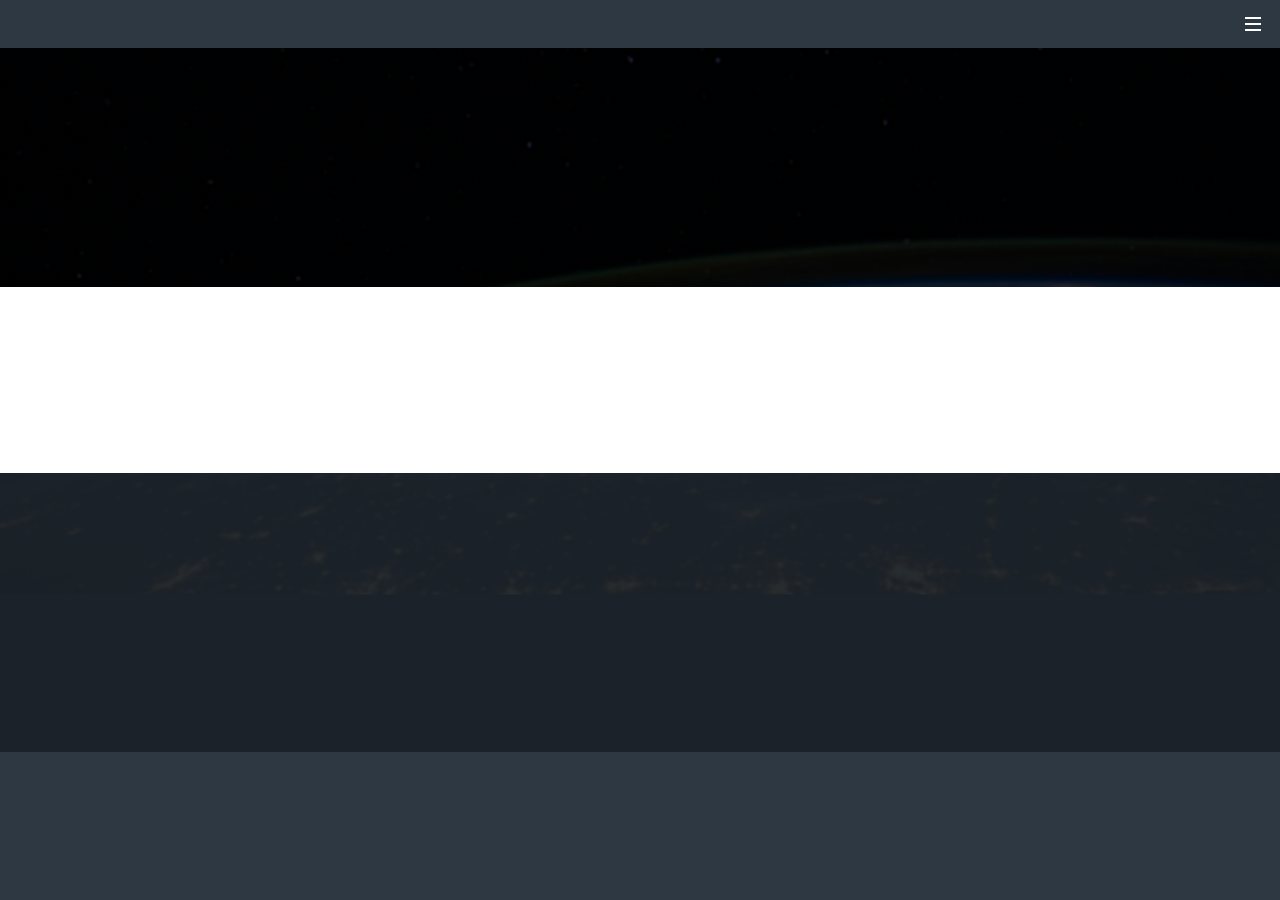
<file: categories/page/1/index.html>
<!DOCTYPE html><html><head><title>/categories/</title><link rel="canonical" href="/categories/"/><meta name="robots" content="noindex"><meta charset="utf-8" /><meta http-equiv="refresh" content="0; url=/categories/" /></head></html>
</file>
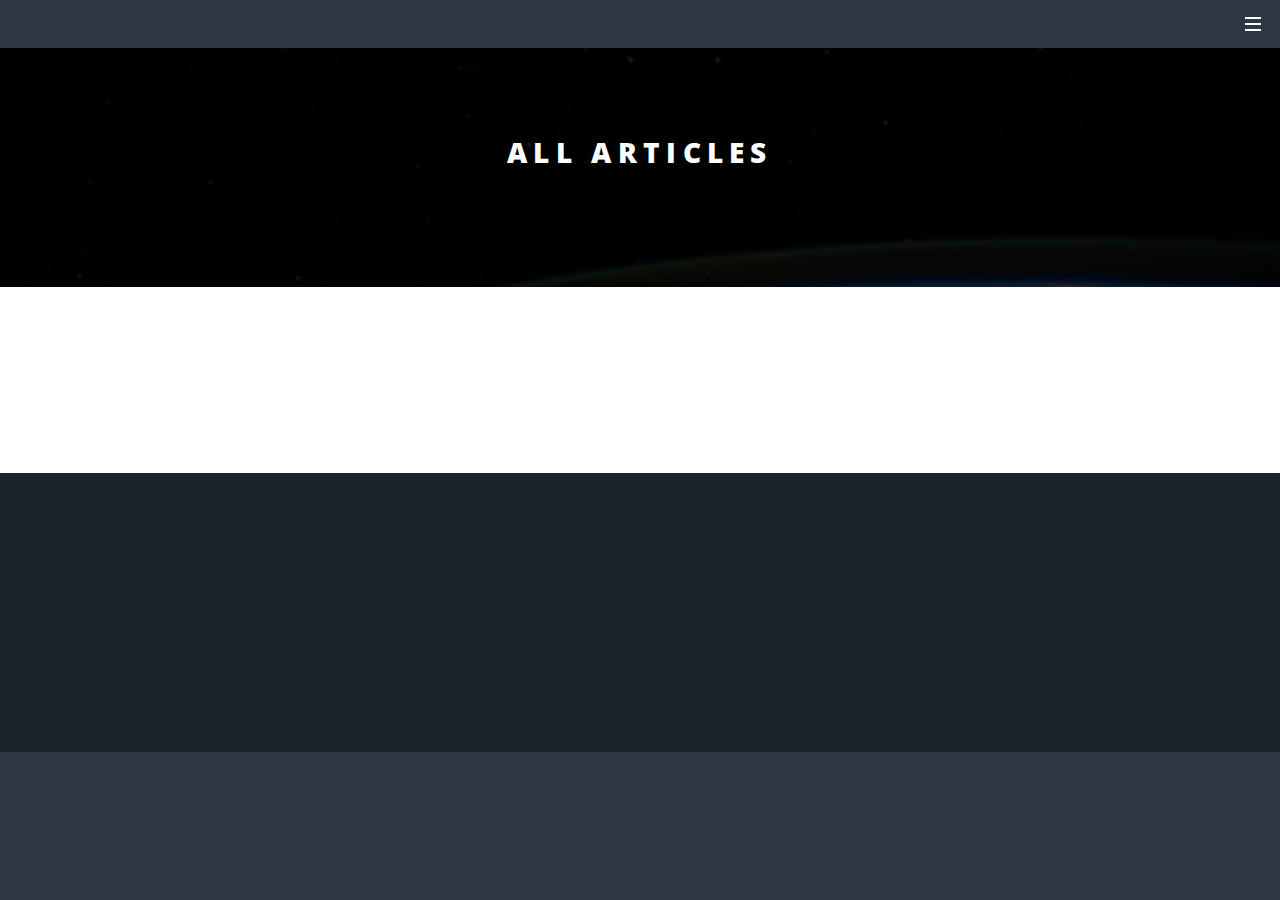
<file: tags/page/1/index.html>
<!DOCTYPE html><html><head><title>/tags/</title><link rel="canonical" href="/tags/"/><meta name="robots" content="noindex"><meta charset="utf-8" /><meta http-equiv="refresh" content="0; url=/tags/" /></head></html>
</file>
<file: css/noscript.min.e6f1ba19697eecfddfbf83ff7181b98181998f163d7005f6ae923451556bf85bef357f43dffe1522b92c1efab7fb38441f479e39b7a03e4313a8ef12b0b01f65.css>
body.is-preload #banner h2{-moz-transform:none;-webkit-transform:none;-ms-transform:none;transform:none;opacity:1}body.is-preload #banner h2:before,body.is-preload #banner h2:after{width:100%}body.is-preload #banner .more{-moz-transform:none;-webkit-transform:none;-ms-transform:none;transform:none;opacity:1}body.is-preload #banner:after{opacity:0}
</file>
<file: css/main.min.bccdeb1bb41e0dc1fe5ae4dcf731e0c241c27d4d249fc1ab1db03ab39bf822da7a095f89d5560b0a9ef723826a4bdba9dc559c801a8dc592aa6b78942fac65e2.css>
@import "fontawesome-all.min.css";@font-face{font-family:open sans;font-style:normal;font-weight:400;src:local('Open Sans Regular'),local('OpenSans-Regular'),url(../fonts/open-sans-v16-latin-regular.woff2)format('woff2'),url(../fonts/open-sans-v16-latin-regular.woff)format('woff')}@font-face{font-family:open sans;font-style:italic;font-weight:400;src:local('Open Sans Italic'),local('OpenSans-Italic'),url(../fonts/open-sans-v16-latin-italic.woff2)format('woff2'),url(../fonts/open-sans-v16-latin-italic.woff)format('woff')}@font-face{font-family:open sans;font-style:normal;font-weight:600;src:local('Open Sans SemiBold'),local('OpenSans-SemiBold'),url(../fonts/open-sans-v16-latin-600.woff2)format('woff2'),url(../fonts/open-sans-v16-latin-600.woff)format('woff')}@font-face{font-family:open sans;font-style:italic;font-weight:600;src:local('Open Sans SemiBold Italic'),local('OpenSans-SemiBoldItalic'),url(../fonts/open-sans-v16-latin-600italic.woff2)format('woff2'),url(../fonts/open-sans-v16-latin-600italic.woff)format('woff')}@font-face{font-family:open sans;font-style:normal;font-weight:800;src:local('Open Sans ExtraBold'),local('OpenSans-ExtraBold'),url(../fonts/open-sans-v16-latin-800.woff2)format('woff2'),url(../fonts/open-sans-v16-latin-800.woff)format('woff')}@font-face{font-family:open sans;font-style:italic;font-weight:800;src:local('Open Sans ExtraBold Italic'),local('OpenSans-ExtraBoldItalic'),url(../fonts/open-sans-v16-latin-800italic.woff2)format('woff2'),url(../fonts/open-sans-v16-latin-800italic.woff)format('woff')}html,body,div,span,applet,object,iframe,h1,h2,h3,h4,h5,h6,p,blockquote,pre,a,abbr,acronym,address,big,cite,code,del,dfn,em,img,ins,kbd,q,s,samp,small,strike,strong,sub,sup,tt,var,b,u,i,center,dl,dt,dd,ol,ul,li,fieldset,form,label,legend,table,caption,tbody,tfoot,thead,tr,th,td,article,aside,canvas,details,embed,figure,figcaption,footer,header,hgroup,menu,nav,output,ruby,section,summary,time,mark,audio,video{margin:0;padding:0;border:0;font-size:100%;font:inherit;vertical-align:baseline}article,aside,details,figcaption,figure,footer,header,hgroup,menu,nav,section{display:block}body{line-height:1}ol,ul{list-style:none}blockquote,q{quotes:none}blockquote:before,blockquote:after,q:before,q:after{content:'';content:none}table{border-collapse:collapse;border-spacing:0}body{-webkit-text-size-adjust:none}mark{background-color:transparent;color:inherit}input::-moz-focus-inner{border:0;padding:0}input,select,textarea{-moz-appearance:none;-webkit-appearance:none;-ms-appearance:none;appearance:none}@-ms-viewport{width: device-width;
	}html{box-sizing:border-box}*,*:before,*:after{box-sizing:inherit}body{background:#2e3842}body.is-preload *,body.is-preload *:before,body.is-preload *:after{-moz-animation:none!important;-webkit-animation:none!important;-ms-animation:none!important;animation:none!important;-moz-transition:none!important;-webkit-transition:none!important;-ms-transition:none!important;transition:none!important}body,input,select,textarea{color:#fff;font-family:open sans,Helvetica,sans-serif;font-size:15pt;font-weight:400;letter-spacing:.075em;line-height:1.65em}@media screen and (max-width:1680px){body,input,select,textarea{font-size:13pt}}@media screen and (max-width:1280px){body,input,select,textarea{font-size:12pt}}@media screen and (max-width:736px){body,input,select,textarea{font-size:11pt;letter-spacing:.0375em}}a{-moz-transition:color .2s ease,border-bottom-color .2s ease;-webkit-transition:color .2s ease,border-bottom-color .2s ease;-ms-transition:color .2s ease,border-bottom-color .2s ease;transition:color .2s ease,border-bottom-color .2s ease;border-bottom:dotted 1px;color:inherit;text-decoration:none}a:hover{border-bottom-color:transparent}strong,b{color:#fff;font-weight:600}em,i{font-style:italic}p{margin:0 0 2em}h1,h2,h3,h4,h5,h6{color:#fff;font-weight:800;letter-spacing:.225em;line-height:1em;margin:0 0 1em;text-transform:uppercase}h1 a,h2 a,h3 a,h4 a,h5 a,h6 a{color:inherit;text-decoration:none}h2{font-size:1.35em;line-height:1.75em}@media screen and (max-width:736px){h2{font-size:1.1em;line-height:1.65em}}h3{font-size:1.15em;line-height:1.75em}@media screen and (max-width:736px){h3{font-size:1em;line-height:1.65em}}h4{font-size:1em;line-height:1.5em}h5{font-size:.8em;line-height:1.5em}h6{font-size:.7em;line-height:1.5em}sub{font-size:.8em;position:relative;top:.5em}sup{font-size:.8em;position:relative;top:-.5em}hr{border:0;border-bottom:solid 2px #fff;margin:3em 0}hr.major{margin:4.5em 0}blockquote{border-left:solid 4px #fff;font-style:italic;margin:0 0 2em;padding:.5em 0 .5em 2em}code{background:rgba(144,144,144,.25);border-radius:3px;font-family:courier new,monospace;font-size:.9em;letter-spacing:0;margin:0 .25em;padding:.25em .65em}pre{-webkit-overflow-scrolling:touch;font-family:courier new,monospace;font-size:.9em;margin:0 0 2em}pre code{display:block;line-height:1.75em;padding:1em 1.5em;overflow-x:auto}.align-left{text-align:left}.align-center{text-align:center}.align-right{text-align:right}.row{display:flex;flex-wrap:wrap;box-sizing:border-box;align-items:stretch}.row>*{box-sizing:border-box}.row.gtr-uniform>*>:last-child{margin-bottom:0}.row.aln-left{justify-content:flex-start}.row.aln-center{justify-content:center}.row.aln-right{justify-content:flex-end}.row.aln-top{align-items:flex-start}.row.aln-middle{align-items:center}.row.aln-bottom{align-items:flex-end}.row>.imp{order:-1}.row>.col-1{width:8.3333333333%}.row>.off-1{margin-left:8.3333333333%}.row>.col-2{width:16.6666666667%}.row>.off-2{margin-left:16.6666666667%}.row>.col-3{width:25%}.row>.off-3{margin-left:25%}.row>.col-4{width:33.3333333333%}.row>.off-4{margin-left:33.3333333333%}.row>.col-5{width:41.6666666667%}.row>.off-5{margin-left:41.6666666667%}.row>.col-6{width:50%}.row>.off-6{margin-left:50%}.row>.col-7{width:58.3333333333%}.row>.off-7{margin-left:58.3333333333%}.row>.col-8{width:66.6666666667%}.row>.off-8{margin-left:66.6666666667%}.row>.col-9{width:75%}.row>.off-9{margin-left:75%}.row>.col-10{width:83.3333333333%}.row>.off-10{margin-left:83.3333333333%}.row>.col-11{width:91.6666666667%}.row>.off-11{margin-left:91.6666666667%}.row>.col-12{width:100%}.row>.off-12{margin-left:100%}.row.gtr-0{margin-top:0;margin-left:0}.row.gtr-0>*{padding:0 0 0 0}.row.gtr-0.gtr-uniform{margin-top:0}.row.gtr-0.gtr-uniform>*{padding-top:0}.row.gtr-25{margin-top:0;margin-left:-.375em}.row.gtr-25>*{padding:0 0 0 .375em}.row.gtr-25.gtr-uniform{margin-top:-.375em}.row.gtr-25.gtr-uniform>*{padding-top:.375em}.row.gtr-50{margin-top:0;margin-left:-.75em}.row.gtr-50>*{padding:0 0 0 .75em}.row.gtr-50.gtr-uniform{margin-top:-.75em}.row.gtr-50.gtr-uniform>*{padding-top:.75em}.row{margin-top:0;margin-left:-1.5em}.row>*{padding:0 0 0 1.5em}.row.gtr-uniform{margin-top:-1.5em}.row.gtr-uniform>*{padding-top:1.5em}.row.gtr-150{margin-top:0;margin-left:-2.25em}.row.gtr-150>*{padding:0 0 0 2.25em}.row.gtr-150.gtr-uniform{margin-top:-2.25em}.row.gtr-150.gtr-uniform>*{padding-top:2.25em}.row.gtr-200{margin-top:0;margin-left:-3em}.row.gtr-200>*{padding:0 0 0 3em}.row.gtr-200.gtr-uniform{margin-top:-3em}.row.gtr-200.gtr-uniform>*{padding-top:3em}@media screen and (max-width:1680px){.row{display:flex;flex-wrap:wrap;box-sizing:border-box;align-items:stretch}.row>*{box-sizing:border-box}.row.gtr-uniform>*>:last-child{margin-bottom:0}.row.aln-left{justify-content:flex-start}.row.aln-center{justify-content:center}.row.aln-right{justify-content:flex-end}.row.aln-top{align-items:flex-start}.row.aln-middle{align-items:center}.row.aln-bottom{align-items:flex-end}.row>.imp-xlarge{order:-1}.row>.col-1-xlarge{width:8.3333333333%}.row>.off-1-xlarge{margin-left:8.3333333333%}.row>.col-2-xlarge{width:16.6666666667%}.row>.off-2-xlarge{margin-left:16.6666666667%}.row>.col-3-xlarge{width:25%}.row>.off-3-xlarge{margin-left:25%}.row>.col-4-xlarge{width:33.3333333333%}.row>.off-4-xlarge{margin-left:33.3333333333%}.row>.col-5-xlarge{width:41.6666666667%}.row>.off-5-xlarge{margin-left:41.6666666667%}.row>.col-6-xlarge{width:50%}.row>.off-6-xlarge{margin-left:50%}.row>.col-7-xlarge{width:58.3333333333%}.row>.off-7-xlarge{margin-left:58.3333333333%}.row>.col-8-xlarge{width:66.6666666667%}.row>.off-8-xlarge{margin-left:66.6666666667%}.row>.col-9-xlarge{width:75%}.row>.off-9-xlarge{margin-left:75%}.row>.col-10-xlarge{width:83.3333333333%}.row>.off-10-xlarge{margin-left:83.3333333333%}.row>.col-11-xlarge{width:91.6666666667%}.row>.off-11-xlarge{margin-left:91.6666666667%}.row>.col-12-xlarge{width:100%}.row>.off-12-xlarge{margin-left:100%}.row.gtr-0{margin-top:0;margin-left:0}.row.gtr-0>*{padding:0 0 0 0}.row.gtr-0.gtr-uniform{margin-top:0}.row.gtr-0.gtr-uniform>*{padding-top:0}.row.gtr-25{margin-top:0;margin-left:-.375em}.row.gtr-25>*{padding:0 0 0 .375em}.row.gtr-25.gtr-uniform{margin-top:-.375em}.row.gtr-25.gtr-uniform>*{padding-top:.375em}.row.gtr-50{margin-top:0;margin-left:-.75em}.row.gtr-50>*{padding:0 0 0 .75em}.row.gtr-50.gtr-uniform{margin-top:-.75em}.row.gtr-50.gtr-uniform>*{padding-top:.75em}.row{margin-top:0;margin-left:-1.5em}.row>*{padding:0 0 0 1.5em}.row.gtr-uniform{margin-top:-1.5em}.row.gtr-uniform>*{padding-top:1.5em}.row.gtr-150{margin-top:0;margin-left:-2.25em}.row.gtr-150>*{padding:0 0 0 2.25em}.row.gtr-150.gtr-uniform{margin-top:-2.25em}.row.gtr-150.gtr-uniform>*{padding-top:2.25em}.row.gtr-200{margin-top:0;margin-left:-3em}.row.gtr-200>*{padding:0 0 0 3em}.row.gtr-200.gtr-uniform{margin-top:-3em}.row.gtr-200.gtr-uniform>*{padding-top:3em}}@media screen and (max-width:1280px){.row{display:flex;flex-wrap:wrap;box-sizing:border-box;align-items:stretch}.row>*{box-sizing:border-box}.row.gtr-uniform>*>:last-child{margin-bottom:0}.row.aln-left{justify-content:flex-start}.row.aln-center{justify-content:center}.row.aln-right{justify-content:flex-end}.row.aln-top{align-items:flex-start}.row.aln-middle{align-items:center}.row.aln-bottom{align-items:flex-end}.row>.imp-large{order:-1}.row>.col-1-large{width:8.3333333333%}.row>.off-1-large{margin-left:8.3333333333%}.row>.col-2-large{width:16.6666666667%}.row>.off-2-large{margin-left:16.6666666667%}.row>.col-3-large{width:25%}.row>.off-3-large{margin-left:25%}.row>.col-4-large{width:33.3333333333%}.row>.off-4-large{margin-left:33.3333333333%}.row>.col-5-large{width:41.6666666667%}.row>.off-5-large{margin-left:41.6666666667%}.row>.col-6-large{width:50%}.row>.off-6-large{margin-left:50%}.row>.col-7-large{width:58.3333333333%}.row>.off-7-large{margin-left:58.3333333333%}.row>.col-8-large{width:66.6666666667%}.row>.off-8-large{margin-left:66.6666666667%}.row>.col-9-large{width:75%}.row>.off-9-large{margin-left:75%}.row>.col-10-large{width:83.3333333333%}.row>.off-10-large{margin-left:83.3333333333%}.row>.col-11-large{width:91.6666666667%}.row>.off-11-large{margin-left:91.6666666667%}.row>.col-12-large{width:100%}.row>.off-12-large{margin-left:100%}.row.gtr-0{margin-top:0;margin-left:0}.row.gtr-0>*{padding:0 0 0 0}.row.gtr-0.gtr-uniform{margin-top:0}.row.gtr-0.gtr-uniform>*{padding-top:0}.row.gtr-25{margin-top:0;margin-left:-.375em}.row.gtr-25>*{padding:0 0 0 .375em}.row.gtr-25.gtr-uniform{margin-top:-.375em}.row.gtr-25.gtr-uniform>*{padding-top:.375em}.row.gtr-50{margin-top:0;margin-left:-.75em}.row.gtr-50>*{padding:0 0 0 .75em}.row.gtr-50.gtr-uniform{margin-top:-.75em}.row.gtr-50.gtr-uniform>*{padding-top:.75em}.row{margin-top:0;margin-left:-1.5em}.row>*{padding:0 0 0 1.5em}.row.gtr-uniform{margin-top:-1.5em}.row.gtr-uniform>*{padding-top:1.5em}.row.gtr-150{margin-top:0;margin-left:-2.25em}.row.gtr-150>*{padding:0 0 0 2.25em}.row.gtr-150.gtr-uniform{margin-top:-2.25em}.row.gtr-150.gtr-uniform>*{padding-top:2.25em}.row.gtr-200{margin-top:0;margin-left:-3em}.row.gtr-200>*{padding:0 0 0 3em}.row.gtr-200.gtr-uniform{margin-top:-3em}.row.gtr-200.gtr-uniform>*{padding-top:3em}}@media screen and (max-width:980px){.row{display:flex;flex-wrap:wrap;box-sizing:border-box;align-items:stretch}.row>*{box-sizing:border-box}.row.gtr-uniform>*>:last-child{margin-bottom:0}.row.aln-left{justify-content:flex-start}.row.aln-center{justify-content:center}.row.aln-right{justify-content:flex-end}.row.aln-top{align-items:flex-start}.row.aln-middle{align-items:center}.row.aln-bottom{align-items:flex-end}.row>.imp-medium{order:-1}.row>.col-1-medium{width:8.3333333333%}.row>.off-1-medium{margin-left:8.3333333333%}.row>.col-2-medium{width:16.6666666667%}.row>.off-2-medium{margin-left:16.6666666667%}.row>.col-3-medium{width:25%}.row>.off-3-medium{margin-left:25%}.row>.col-4-medium{width:33.3333333333%}.row>.off-4-medium{margin-left:33.3333333333%}.row>.col-5-medium{width:41.6666666667%}.row>.off-5-medium{margin-left:41.6666666667%}.row>.col-6-medium{width:50%}.row>.off-6-medium{margin-left:50%}.row>.col-7-medium{width:58.3333333333%}.row>.off-7-medium{margin-left:58.3333333333%}.row>.col-8-medium{width:66.6666666667%}.row>.off-8-medium{margin-left:66.6666666667%}.row>.col-9-medium{width:75%}.row>.off-9-medium{margin-left:75%}.row>.col-10-medium{width:83.3333333333%}.row>.off-10-medium{margin-left:83.3333333333%}.row>.col-11-medium{width:91.6666666667%}.row>.off-11-medium{margin-left:91.6666666667%}.row>.col-12-medium{width:100%}.row>.off-12-medium{margin-left:100%}.row.gtr-0{margin-top:0;margin-left:0}.row.gtr-0>*{padding:0 0 0 0}.row.gtr-0.gtr-uniform{margin-top:0}.row.gtr-0.gtr-uniform>*{padding-top:0}.row.gtr-25{margin-top:0;margin-left:-.375em}.row.gtr-25>*{padding:0 0 0 .375em}.row.gtr-25.gtr-uniform{margin-top:-.375em}.row.gtr-25.gtr-uniform>*{padding-top:.375em}.row.gtr-50{margin-top:0;margin-left:-.75em}.row.gtr-50>*{padding:0 0 0 .75em}.row.gtr-50.gtr-uniform{margin-top:-.75em}.row.gtr-50.gtr-uniform>*{padding-top:.75em}.row{margin-top:0;margin-left:-1.5em}.row>*{padding:0 0 0 1.5em}.row.gtr-uniform{margin-top:-1.5em}.row.gtr-uniform>*{padding-top:1.5em}.row.gtr-150{margin-top:0;margin-left:-2.25em}.row.gtr-150>*{padding:0 0 0 2.25em}.row.gtr-150.gtr-uniform{margin-top:-2.25em}.row.gtr-150.gtr-uniform>*{padding-top:2.25em}.row.gtr-200{margin-top:0;margin-left:-3em}.row.gtr-200>*{padding:0 0 0 3em}.row.gtr-200.gtr-uniform{margin-top:-3em}.row.gtr-200.gtr-uniform>*{padding-top:3em}}@media screen and (max-width:736px){.row{display:flex;flex-wrap:wrap;box-sizing:border-box;align-items:stretch}.row>*{box-sizing:border-box}.row.gtr-uniform>*>:last-child{margin-bottom:0}.row.aln-left{justify-content:flex-start}.row.aln-center{justify-content:center}.row.aln-right{justify-content:flex-end}.row.aln-top{align-items:flex-start}.row.aln-middle{align-items:center}.row.aln-bottom{align-items:flex-end}.row>.imp-small{order:-1}.row>.col-1-small{width:8.3333333333%}.row>.off-1-small{margin-left:8.3333333333%}.row>.col-2-small{width:16.6666666667%}.row>.off-2-small{margin-left:16.6666666667%}.row>.col-3-small{width:25%}.row>.off-3-small{margin-left:25%}.row>.col-4-small{width:33.3333333333%}.row>.off-4-small{margin-left:33.3333333333%}.row>.col-5-small{width:41.6666666667%}.row>.off-5-small{margin-left:41.6666666667%}.row>.col-6-small{width:50%}.row>.off-6-small{margin-left:50%}.row>.col-7-small{width:58.3333333333%}.row>.off-7-small{margin-left:58.3333333333%}.row>.col-8-small{width:66.6666666667%}.row>.off-8-small{margin-left:66.6666666667%}.row>.col-9-small{width:75%}.row>.off-9-small{margin-left:75%}.row>.col-10-small{width:83.3333333333%}.row>.off-10-small{margin-left:83.3333333333%}.row>.col-11-small{width:91.6666666667%}.row>.off-11-small{margin-left:91.6666666667%}.row>.col-12-small{width:100%}.row>.off-12-small{margin-left:100%}.row.gtr-0{margin-top:0;margin-left:0}.row.gtr-0>*{padding:0 0 0 0}.row.gtr-0.gtr-uniform{margin-top:0}.row.gtr-0.gtr-uniform>*{padding-top:0}.row.gtr-25{margin-top:0;margin-left:-.375em}.row.gtr-25>*{padding:0 0 0 .375em}.row.gtr-25.gtr-uniform{margin-top:-.375em}.row.gtr-25.gtr-uniform>*{padding-top:.375em}.row.gtr-50{margin-top:0;margin-left:-.75em}.row.gtr-50>*{padding:0 0 0 .75em}.row.gtr-50.gtr-uniform{margin-top:-.75em}.row.gtr-50.gtr-uniform>*{padding-top:.75em}.row{margin-top:0;margin-left:-1.5em}.row>*{padding:0 0 0 1.5em}.row.gtr-uniform{margin-top:-1.5em}.row.gtr-uniform>*{padding-top:1.5em}.row.gtr-150{margin-top:0;margin-left:-2.25em}.row.gtr-150>*{padding:0 0 0 2.25em}.row.gtr-150.gtr-uniform{margin-top:-2.25em}.row.gtr-150.gtr-uniform>*{padding-top:2.25em}.row.gtr-200{margin-top:0;margin-left:-3em}.row.gtr-200>*{padding:0 0 0 3em}.row.gtr-200.gtr-uniform{margin-top:-3em}.row.gtr-200.gtr-uniform>*{padding-top:3em}}@media screen and (max-width:480px){.row{display:flex;flex-wrap:wrap;box-sizing:border-box;align-items:stretch}.row>*{box-sizing:border-box}.row.gtr-uniform>*>:last-child{margin-bottom:0}.row.aln-left{justify-content:flex-start}.row.aln-center{justify-content:center}.row.aln-right{justify-content:flex-end}.row.aln-top{align-items:flex-start}.row.aln-middle{align-items:center}.row.aln-bottom{align-items:flex-end}.row>.imp-xsmall{order:-1}.row>.col-1-xsmall{width:8.3333333333%}.row>.off-1-xsmall{margin-left:8.3333333333%}.row>.col-2-xsmall{width:16.6666666667%}.row>.off-2-xsmall{margin-left:16.6666666667%}.row>.col-3-xsmall{width:25%}.row>.off-3-xsmall{margin-left:25%}.row>.col-4-xsmall{width:33.3333333333%}.row>.off-4-xsmall{margin-left:33.3333333333%}.row>.col-5-xsmall{width:41.6666666667%}.row>.off-5-xsmall{margin-left:41.6666666667%}.row>.col-6-xsmall{width:50%}.row>.off-6-xsmall{margin-left:50%}.row>.col-7-xsmall{width:58.3333333333%}.row>.off-7-xsmall{margin-left:58.3333333333%}.row>.col-8-xsmall{width:66.6666666667%}.row>.off-8-xsmall{margin-left:66.6666666667%}.row>.col-9-xsmall{width:75%}.row>.off-9-xsmall{margin-left:75%}.row>.col-10-xsmall{width:83.3333333333%}.row>.off-10-xsmall{margin-left:83.3333333333%}.row>.col-11-xsmall{width:91.6666666667%}.row>.off-11-xsmall{margin-left:91.6666666667%}.row>.col-12-xsmall{width:100%}.row>.off-12-xsmall{margin-left:100%}.row.gtr-0{margin-top:0;margin-left:0}.row.gtr-0>*{padding:0 0 0 0}.row.gtr-0.gtr-uniform{margin-top:0}.row.gtr-0.gtr-uniform>*{padding-top:0}.row.gtr-25{margin-top:0;margin-left:-.375em}.row.gtr-25>*{padding:0 0 0 .375em}.row.gtr-25.gtr-uniform{margin-top:-.375em}.row.gtr-25.gtr-uniform>*{padding-top:.375em}.row.gtr-50{margin-top:0;margin-left:-.75em}.row.gtr-50>*{padding:0 0 0 .75em}.row.gtr-50.gtr-uniform{margin-top:-.75em}.row.gtr-50.gtr-uniform>*{padding-top:.75em}.row{margin-top:0;margin-left:-1.5em}.row>*{padding:0 0 0 1.5em}.row.gtr-uniform{margin-top:-1.5em}.row.gtr-uniform>*{padding-top:1.5em}.row.gtr-150{margin-top:0;margin-left:-2.25em}.row.gtr-150>*{padding:0 0 0 2.25em}.row.gtr-150.gtr-uniform{margin-top:-2.25em}.row.gtr-150.gtr-uniform>*{padding-top:2.25em}.row.gtr-200{margin-top:0;margin-left:-3em}.row.gtr-200>*{padding:0 0 0 3em}.row.gtr-200.gtr-uniform{margin-top:-3em}.row.gtr-200.gtr-uniform>*{padding-top:3em}}section.special,article.special{text-align:center}header p{color:rgba(255,255,255,.5);position:relative;top:-.25em}header h3+p{font-size:1.1em}header h4+p,header h5+p,header h6+p{font-size:.9em}header.major{margin:0 0 3.5em}header.major h2,header.major h3,header.major h4,header.major h5,header.major h6{border-bottom:solid 2px #fff;display:inline-block;padding-bottom:1em;position:relative}header.major h2:after,header.major h3:after,header.major h4:after,header.major h5:after,header.major h6:after{content:'';display:block;height:1px}header.major p{color:#fff;top:0}@media screen and (max-width:736px){header.major{margin:0 0 2em}}@media screen and (max-width:980px){header br{display:none}}form{margin:0 0 2em}label{color:#fff;display:block;font-size:.9em;font-weight:600;margin:0 0 1em}input[type=text],input[type=password],input[type=email],select,textarea{-moz-appearance:none;-webkit-appearance:none;-ms-appearance:none;appearance:none;background-color:rgba(144,144,144,.25);border-radius:3px;border:none;color:inherit;display:block;outline:0;padding:0 1em;text-decoration:none;width:100%}input[type=text]:invalid,input[type=password]:invalid,input[type=email]:invalid,select:invalid,textarea:invalid{box-shadow:none}input[type=text]:focus,input[type=password]:focus,input[type=email]:focus,select:focus,textarea:focus{box-shadow:0 0 0 2px #21b2a6}select{background-size:1.25em;background-repeat:no-repeat;background-position:calc(100% - 1em);height:2.75em;padding-right:2.75em;text-overflow:ellipsis}select:focus::-ms-value{background-color:transparent}select::-ms-expand{display:none}input[type=text],input[type=password],input[type=email],select{height:2.75em}textarea{padding:.75em 1em}input[type=checkbox],input[type=radio]{-moz-appearance:none;-webkit-appearance:none;-ms-appearance:none;appearance:none;display:block;float:left;margin-right:-2em;opacity:0;width:1em;z-index:-1}input[type=checkbox]+label,input[type=radio]+label{text-decoration:none;color:#fff;cursor:pointer;display:inline-block;font-size:1em;font-weight:400;padding-left:2.4em;padding-right:.75em;position:relative}input[type=checkbox]+label:before,input[type=radio]+label:before{-moz-osx-font-smoothing:grayscale;-webkit-font-smoothing:antialiased;display:inline-block;font-style:normal;font-variant:normal;text-rendering:auto;line-height:1;text-transform:none!important;font-family:'font awesome 6 free';font-weight:900}input[type=checkbox]+label:before,input[type=radio]+label:before{background:rgba(144,144,144,.25);border-radius:3px;content:'';display:inline-block;font-size:.8em;height:2.0625em;left:0;line-height:2.0625em;position:absolute;text-align:center;top:0;width:2.0625em}input[type=checkbox]:checked+label:before,input[type=radio]:checked+label:before{background:#2e3842;color:#fff;content:'\f00c'}input[type=checkbox]:focus+label:before,input[type=radio]:focus+label:before{box-shadow:0 0 0 2px #21b2a6}input[type=checkbox]+label:before{border-radius:3px}input[type=radio]+label:before{border-radius:100%}::-webkit-input-placeholder{color:rgba(255,255,255,.5)!important;opacity:1}:-moz-placeholder{color:rgba(255,255,255,.5)!important;opacity:1}::-moz-placeholder{color:rgba(255,255,255,.5)!important;opacity:1}:-ms-input-placeholder{color:rgba(255,255,255,.5)!important;opacity:1}.box{border-radius:3px;border:solid 2px #fff;margin-bottom:2em;padding:1.5em}.box>:last-child,.box>:last-child>:last-child,.box>:last-child>:last-child>:last-child{margin-bottom:0}.box.alt{border:0;border-radius:0;padding:0}.icon{text-decoration:none;border-bottom:none;position:relative}.icon:before{-moz-osx-font-smoothing:grayscale;-webkit-font-smoothing:antialiased;display:inline-block;font-style:normal;font-variant:normal;text-rendering:auto;line-height:1;text-transform:none!important;font-family:'font awesome 6 free';font-weight:400}.icon>.label{display:none}.icon:before{line-height:inherit}.icon.solid:before{font-weight:900}.icon.brands:before{font-family:'font awesome 6 brands'}.icon.major{-moz-transform:rotate(-45deg);-webkit-transform:rotate(-45deg);-ms-transform:rotate(-45deg);transform:rotate(-45deg);border-radius:3px;border:solid 2px #fff;display:inline-block;font-size:1.35em;height:calc(3em + 2px);line-height:3em;text-align:center;width:calc(3em + 2px)}.icon.major:before{-moz-transform:rotate(45deg);-webkit-transform:rotate(45deg);-ms-transform:rotate(45deg);transform:rotate(45deg);display:inline-block;font-size:1.5em}@media screen and (max-width:736px){.icon.major{font-size:1em}}.icon.style1{color:#0fc}.icon.style2{color:#00f0ff}.icon.style3{color:#76ddff}.image{border-radius:3px;border:0;display:inline-block;position:relative}.image img{border-radius:3px;display:block}.image.left{float:left;margin:0 2em 2em 0;top:.25em}.image.right{float:right;margin:0 0 2em 2em;top:.25em}.image.left,.image.right{max-width:40%}.image.left img,.image.right img{width:100%}.image.fit{display:block;margin:0 0 2em;width:100%}.image.fit img{width:100%}ol{list-style:decimal;margin:0 0 2em;padding-left:1.25em}ol li{padding-left:.25em}ul{list-style:disc;margin:0 0 2em;padding-left:1em}ul li{padding-left:.5em}ul.alt{list-style:none;padding-left:0}ul.alt li{border-top:solid 1px #fff;padding:.5em 0}ul.alt li:first-child{border-top:0;padding-top:0}dl{margin:0 0 2em}ul.actions{display:-moz-flex;display:-webkit-flex;display:-ms-flex;display:flex;cursor:default;list-style:none;margin-left:-1em;padding-left:0}ul.actions li{padding:0 0 0 1em;vertical-align:middle}ul.actions.special{-moz-justify-content:center;-webkit-justify-content:center;-ms-justify-content:center;justify-content:center;width:100%;margin-left:0}ul.actions.special li:first-child{padding-left:0}ul.actions.stacked{-moz-flex-direction:column;-webkit-flex-direction:column;-ms-flex-direction:column;flex-direction:column;margin-left:0}ul.actions.stacked li{padding:1em 0 0}ul.actions.stacked li:first-child{padding-top:0}ul.actions.fit{width:calc(100% + 1em)}ul.actions.fit li{-moz-flex-grow:1;-webkit-flex-grow:1;-ms-flex-grow:1;flex-grow:1;-moz-flex-shrink:1;-webkit-flex-shrink:1;-ms-flex-shrink:1;flex-shrink:1;width:100%}ul.actions.fit li>*{width:100%}ul.actions.fit.stacked{width:100%}@media screen and (max-width:480px){ul.actions:not(.fixed){-moz-flex-direction:column;-webkit-flex-direction:column;-ms-flex-direction:column;flex-direction:column;margin-left:0;width:100%!important}ul.actions:not(.fixed) li{-moz-flex-grow:1;-webkit-flex-grow:1;-ms-flex-grow:1;flex-grow:1;-moz-flex-shrink:1;-webkit-flex-shrink:1;-ms-flex-shrink:1;flex-shrink:1;padding:1em 0 0;text-align:center;width:100%}ul.actions:not(.fixed) li>*{width:100%}ul.actions:not(.fixed) li:first-child{padding-top:0}ul.actions:not(.fixed) li input[type=submit],ul.actions:not(.fixed) li input[type=reset],ul.actions:not(.fixed) li input[type=button],ul.actions:not(.fixed) li button,ul.actions:not(.fixed) li .button{width:100%}ul.actions:not(.fixed) li input[type=submit].icon:before,ul.actions:not(.fixed) li input[type=reset].icon:before,ul.actions:not(.fixed) li input[type=button].icon:before,ul.actions:not(.fixed) li button.icon:before,ul.actions:not(.fixed) li .button.icon:before{margin-left:-.5em}}ul.icons{cursor:default;list-style:none;padding-left:0}ul.icons li{display:inline-block;padding:0 1em 0 0}ul.icons li:last-child{padding-right:0!important}ul.icons.major{padding:1em 0}ul.icons.major li{padding-right:3.5em}@media screen and (max-width:736px){ul.icons.major li{padding:0 1em!important}}.table-wrapper{-webkit-overflow-scrolling:touch;overflow-x:auto}table{margin:0 0 2em;width:100%}table tbody tr{border:solid 1px #fff;border-left:0;border-right:0}table tbody tr:nth-child(2n+1){background-color:rgba(144,144,144,.25)}table td{padding:.75em}table th{color:#fff;font-size:.9em;font-weight:600;padding:0 .75em .75em;text-align:left}table thead{border-bottom:solid 2px #fff}table tfoot{border-top:solid 2px #fff}table.alt{border-collapse:separate}table.alt tbody tr td{border:solid 1px #fff;border-left-width:0;border-top-width:0}table.alt tbody tr td:first-child{border-left-width:1px}table.alt tbody tr:first-child td{border-top-width:1px}table.alt thead{border-bottom:0}table.alt tfoot{border-top:0}input[type=submit],input[type=reset],input[type=button],button,.button{-moz-appearance:none;-webkit-appearance:none;-ms-appearance:none;appearance:none;-moz-transition:background-color .2s ease-in-out,color .2s ease-in-out;-webkit-transition:background-color .2s ease-in-out,color .2s ease-in-out;-ms-transition:background-color .2s ease-in-out,color .2s ease-in-out;transition:background-color .2s ease-in-out,color .2s ease-in-out;background-color:transparent;border-radius:3px;border:0;box-shadow:inset 0 0 0 2px #fff;color:#fff;cursor:pointer;display:inline-block;font-size:.8em;font-weight:600;height:3.125em;letter-spacing:.225em;line-height:3.125em;max-width:30em;padding:0 2.75em;text-align:center;text-decoration:none;text-transform:uppercase;white-space:nowrap;overflow:hidden;text-overflow:ellipsis}input[type=submit]:hover,input[type=reset]:hover,input[type=button]:hover,button:hover,.button:hover{background-color:rgba(144,144,144,.25)}input[type=submit]:active,input[type=reset]:active,input[type=button]:active,button:active,.button:active{background-color:rgba(144,144,144,.5)}input[type=submit].icon:before,input[type=reset].icon:before,input[type=button].icon:before,button.icon:before,.button.icon:before{margin-right:.5em}input[type=submit].fit,input[type=reset].fit,input[type=button].fit,button.fit,.button.fit{width:100%}input[type=submit].small,input[type=reset].small,input[type=button].small,button.small,.button.small{font-size:.8em}input[type=submit].large,input[type=reset].large,input[type=button].large,button.large,.button.large{font-size:1.35em}input[type=submit].primary,input[type=reset].primary,input[type=button].primary,button.primary,.button.primary{background-color:#ed4933;box-shadow:none!important;color:#fff!important}input[type=submit].primary:hover,input[type=reset].primary:hover,input[type=button].primary:hover,button.primary:hover,.button.primary:hover{background-color:#ef5e4a!important}input[type=submit].primary:active,input[type=reset].primary:active,input[type=button].primary:active,button.primary:active,.button.primary:active{background-color:#eb341c!important}input[type=submit].disabled,input[type=submit]:disabled,input[type=reset].disabled,input[type=reset]:disabled,input[type=button].disabled,input[type=button]:disabled,button.disabled,button:disabled,.button.disabled,.button:disabled{pointer-events:none;opacity:.25}@media screen and (max-width:736px){input[type=submit],input[type=reset],input[type=button],button,.button{height:3.75em;line-height:3.75em}}.features{display:-moz-flex;display:-webkit-flex;display:-ms-flex;display:flex;-moz-flex-wrap:wrap;-webkit-flex-wrap:wrap;-ms-flex-wrap:wrap;flex-wrap:wrap;-moz-justify-content:center;-webkit-justify-content:center;-ms-justify-content:center;justify-content:center;list-style:none;padding:0;width:100%}.features li{padding:4em 4em 2em 6em;display:block;position:relative;text-align:left;width:50%}.features li:nth-child(1){background-color:rgba(0,0,0,.035)}.features li:nth-child(2){background-color:rgba(0,0,0,7%)}.features li:nth-child(3){background-color:rgba(0,0,0,.105)}.features li:nth-child(4){background-color:rgba(0,0,0,.14)}.features li:nth-child(5){background-color:rgba(0,0,0,.175)}.features li:nth-child(6){background-color:rgba(0,0,0,.21)}.features li:nth-child(7){background-color:rgba(0,0,0,.245)}.features li:nth-child(8){background-color:rgba(0,0,0,.28)}.features li:nth-child(9){background-color:rgba(0,0,0,.315)}.features li:nth-child(10){background-color:rgba(0,0,0,.35)}.features li:before{display:block;color:#0fc;position:absolute;left:1.75em;top:2.75em;font-size:1.5em}.features li:nth-child(1){border-top-left-radius:3px}.features li:nth-child(2){border-top-right-radius:3px}.features li:nth-last-child(1){border-bottom-right-radius:3px}.features li:nth-last-child(2){border-bottom-left-radius:3px}@media screen and (max-width:980px){.features li{padding:3em 2em 1em;text-align:center}.features li:before{left:0;margin:0 0 1em;position:relative;top:0}}@media screen and (max-width:736px){.features li{padding:3em 0 1em;background-color:transparent!important;border-top:solid 2px #fff;width:100%}.features li:first-child{border-top:0}}.spotlight{-moz-align-items:center;-webkit-align-items:center;-ms-align-items:center;align-items:center;display:-moz-flex;display:-webkit-flex;display:-ms-flex;display:flex}.spotlight .image{-moz-order:1;-webkit-order:1;-ms-order:1;order:1;border-radius:0;width:40%}.spotlight .image img{border-radius:0;width:100%}.spotlight .content{padding:2em 4em .1em;-moz-order:2;-webkit-order:2;-ms-order:2;order:2;max-width:48em;width:60%}.spotlight:nth-child(2n){-moz-flex-direction:row-reverse;-webkit-flex-direction:row-reverse;-ms-flex-direction:row-reverse;flex-direction:row-reverse}.spotlight:nth-child(1){background-color:rgba(0,0,0,.075)}.spotlight:nth-child(2){background-color:rgba(0,0,0,.15)}.spotlight:nth-child(3){background-color:rgba(0,0,0,.225)}.spotlight:nth-child(4){background-color:rgba(0,0,0,.3)}.spotlight:nth-child(5){background-color:rgba(0,0,0,.375)}.spotlight:nth-child(6){background-color:rgba(0,0,0,.45)}.spotlight:nth-child(7){background-color:rgba(0,0,0,.525)}.spotlight:nth-child(8){background-color:rgba(0,0,0,.6)}.spotlight:nth-child(9){background-color:rgba(0,0,0,.675)}.spotlight:nth-child(10){background-color:rgba(0,0,0,.75)}@media screen and (max-width:1280px){.spotlight .image{width:45%}.spotlight .content{width:55%}}@media screen and (max-width:980px){.spotlight{display:block}.spotlight br{display:none}.spotlight .image{width:100%}.spotlight .content{padding:4em 3em 2em;max-width:none;text-align:center;width:100%}}@media screen and (max-width:736px){.spotlight .content{padding:3em 2em 1em}}.wrapper{padding:6em 0 4em}.wrapper>.inner{width:60em;margin:0 auto}@media screen and (max-width:1280px){.wrapper>.inner{width:90%}}@media screen and (max-width:980px){.wrapper>.inner{width:100%}}.wrapper.alt{padding:0}.wrapper.style1{background-color:#21b2a6;color:#c8ece9}.wrapper.style1 strong,.wrapper.style1 b{color:#fff}.wrapper.style1 h2,.wrapper.style1 h3,.wrapper.style1 h4,.wrapper.style1 h5,.wrapper.style1 h6{color:#fff}.wrapper.style1 hr{border-color:rgba(0,0,0,.125)}.wrapper.style1 blockquote{border-color:rgba(0,0,0,.125)}.wrapper.style1 code{background:rgba(255,255,255,.075)}.wrapper.style1 header p{color:#a6e0db}.wrapper.style1 header.major h2,.wrapper.style1 header.major h3,.wrapper.style1 header.major h4,.wrapper.style1 header.major h5,.wrapper.style1 header.major h6{border-color:rgba(0,0,0,.125)}.wrapper.style1 header.major p{color:#c8ece9}.wrapper.style1 label{color:#fff}.wrapper.style1 input[type=text],.wrapper.style1 input[type=password],.wrapper.style1 input[type=email],.wrapper.style1 select,.wrapper.style1 textarea{background-color:rgba(255,255,255,.075)}.wrapper.style1 select{background-image:url("data:image/svg+xml;charset=utf8,%3Csvg xmlns=%22http://www.w3.org/2000/svg%22 width=%2240%22 height=%2240%22 preserveAspectRatio=%22none%22 viewBox=%220 0 40 40%22%3E%3Cpath d=%22M9.4 12.3l10.4 10.4 10.4-10.4c.2-.2.5-.4.9-.4.3.0.6.1.9.4l3.3 3.3c.2.2.4.5.4.9s-.1.6-.4.9L20.7 31.9c-.2.2-.5.4-.9.4-.3.0-.6-.1-.9-.4L4.3 17.3c-.2-.2-.4-.5-.4-.9s.1-.6.4-.9l3.3-3.3c.2-.2.5-.4.9-.4S9.1 12.1 9.4 12.3z%22 fill=%22rgba(0, 0, 0, 0.125)%22/%3E%3C/svg%3E")}.wrapper.style1 select option{color:#fff;background:#21b2a6}.wrapper.style1 input[type=checkbox]+label,.wrapper.style1 input[type=radio]+label{color:#c8ece9}.wrapper.style1 input[type=checkbox]+label:before,.wrapper.style1 input[type=radio]+label:before{background:rgba(255,255,255,.075)}.wrapper.style1 input[type=checkbox]:checked+label:before,.wrapper.style1 input[type=radio]:checked+label:before{background:#fff;color:#21b2a6}.wrapper.style1 ::-webkit-input-placeholder{color:#a6e0db!important}.wrapper.style1 :-moz-placeholder{color:#a6e0db!important}.wrapper.style1 ::-moz-placeholder{color:#a6e0db!important}.wrapper.style1 :-ms-input-placeholder{color:#a6e0db!important}.wrapper.style1 .formerize-placeholder{color:#a6e0db!important}.wrapper.style1 .icon.major{border-color:rgba(0,0,0,.125)}.wrapper.style1 ul.alt li{border-color:rgba(0,0,0,.125)}.wrapper.style1 table tbody tr{border-color:rgba(0,0,0,.125)}.wrapper.style1 table tbody tr:nth-child(2n+1){background-color:rgba(255,255,255,.075)}.wrapper.style1 table th{color:#fff}.wrapper.style1 table thead{border-color:rgba(0,0,0,.125)}.wrapper.style1 table tfoot{border-color:rgba(0,0,0,.125)}.wrapper.style1 table.alt tbody tr td{border-color:rgba(0,0,0,.125)}.wrapper.style1 input[type=submit],.wrapper.style1 input[type=reset],.wrapper.style1 input[type=button],.wrapper.style1 button,.wrapper.style1 .button{box-shadow:inset 0 0 0 2px rgba(0,0,0,.125);color:#fff}.wrapper.style1 input[type=submit]:hover,.wrapper.style1 input[type=reset]:hover,.wrapper.style1 input[type=button]:hover,.wrapper.style1 button:hover,.wrapper.style1 .button:hover{background-color:rgba(255,255,255,.075)}.wrapper.style1 input[type=submit]:active,.wrapper.style1 input[type=reset]:active,.wrapper.style1 input[type=button]:active,.wrapper.style1 button:active,.wrapper.style1 .button:active{background-color:rgba(255,255,255,.2)}@media screen and (max-width:736px){.wrapper.style1 .features li{border-top-color:rgba(0,0,0,.125)}}.wrapper.style2{background-color:#2e3842}.wrapper.style3{background-color:#505393;color:#d3d4e4}.wrapper.style3 strong,.wrapper.style3 b{color:#fff}.wrapper.style3 h2,.wrapper.style3 h3,.wrapper.style3 h4,.wrapper.style3 h5,.wrapper.style3 h6{color:#fff}.wrapper.style3 hr{border-color:rgba(0,0,0,.125)}.wrapper.style3 blockquote{border-color:rgba(0,0,0,.125)}.wrapper.style3 code{background:rgba(255,255,255,.075)}.wrapper.style3 header p{color:#b9bad4}.wrapper.style3 header.major h2,.wrapper.style3 header.major h3,.wrapper.style3 header.major h4,.wrapper.style3 header.major h5,.wrapper.style3 header.major h6{border-color:rgba(0,0,0,.125)}.wrapper.style3 header.major p{color:#d3d4e4}.wrapper.style3 label{color:#fff}.wrapper.style3 input[type=text],.wrapper.style3 input[type=password],.wrapper.style3 input[type=email],.wrapper.style3 select,.wrapper.style3 textarea{background-color:rgba(255,255,255,.075)}.wrapper.style3 select{background-image:url("data:image/svg+xml;charset=utf8,%3Csvg xmlns=%22http://www.w3.org/2000/svg%22 width=%2240%22 height=%2240%22 preserveAspectRatio=%22none%22 viewBox=%220 0 40 40%22%3E%3Cpath d=%22M9.4 12.3l10.4 10.4 10.4-10.4c.2-.2.5-.4.9-.4.3.0.6.1.9.4l3.3 3.3c.2.2.4.5.4.9s-.1.6-.4.9L20.7 31.9c-.2.2-.5.4-.9.4-.3.0-.6-.1-.9-.4L4.3 17.3c-.2-.2-.4-.5-.4-.9s.1-.6.4-.9l3.3-3.3c.2-.2.5-.4.9-.4S9.1 12.1 9.4 12.3z%22 fill=%22rgba(0, 0, 0, 0.125)%22/%3E%3C/svg%3E")}.wrapper.style3 select option{color:#fff;background:#505393}.wrapper.style3 input[type=checkbox]+label,.wrapper.style3 input[type=radio]+label{color:#d3d4e4}.wrapper.style3 input[type=checkbox]+label:before,.wrapper.style3 input[type=radio]+label:before{background:rgba(255,255,255,.075)}.wrapper.style3 input[type=checkbox]:checked+label:before,.wrapper.style3 input[type=radio]:checked+label:before{background:#fff;color:#505393}.wrapper.style3 ::-webkit-input-placeholder{color:#b9bad4!important}.wrapper.style3 :-moz-placeholder{color:#b9bad4!important}.wrapper.style3 ::-moz-placeholder{color:#b9bad4!important}.wrapper.style3 :-ms-input-placeholder{color:#b9bad4!important}.wrapper.style3 .formerize-placeholder{color:#b9bad4!important}.wrapper.style3 .icon.major{border-color:rgba(0,0,0,.125)}.wrapper.style3 ul.alt li{border-color:rgba(0,0,0,.125)}.wrapper.style3 table tbody tr{border-color:rgba(0,0,0,.125)}.wrapper.style3 table tbody tr:nth-child(2n+1){background-color:rgba(255,255,255,.075)}.wrapper.style3 table th{color:#fff}.wrapper.style3 table thead{border-color:rgba(0,0,0,.125)}.wrapper.style3 table tfoot{border-color:rgba(0,0,0,.125)}.wrapper.style3 table.alt tbody tr td{border-color:rgba(0,0,0,.125)}.wrapper.style3 input[type=submit],.wrapper.style3 input[type=reset],.wrapper.style3 input[type=button],.wrapper.style3 button,.wrapper.style3 .button{box-shadow:inset 0 0 0 2px rgba(0,0,0,.125);color:#fff}.wrapper.style3 input[type=submit]:hover,.wrapper.style3 input[type=reset]:hover,.wrapper.style3 input[type=button]:hover,.wrapper.style3 button:hover,.wrapper.style3 .button:hover{background-color:rgba(255,255,255,.075)}.wrapper.style3 input[type=submit]:active,.wrapper.style3 input[type=reset]:active,.wrapper.style3 input[type=button]:active,.wrapper.style3 button:active,.wrapper.style3 .button:active{background-color:rgba(255,255,255,.2)}@media screen and (max-width:736px){.wrapper.style3 .features li{border-top-color:rgba(0,0,0,.125)}}.wrapper.style4{background-color:transparent}.wrapper.style5{background-color:#fff;color:#4e4852}.wrapper.style5 strong,.wrapper.style5 b{color:#2e3842}.wrapper.style5 h2,.wrapper.style5 h3,.wrapper.style5 h4,.wrapper.style5 h5,.wrapper.style5 h6{color:#2e3842}.wrapper.style5 hr{border-color:#dfdfdf}.wrapper.style5 blockquote{border-color:#dfdfdf}.wrapper.style5 code{background:rgba(0,0,0,.0375)}.wrapper.style5 header p{color:#8e8892}.wrapper.style5 header.major h2,.wrapper.style5 header.major h3,.wrapper.style5 header.major h4,.wrapper.style5 header.major h5,.wrapper.style5 header.major h6{border-color:#dfdfdf}.wrapper.style5 header.major p{color:#4e4852}.wrapper.style5 label{color:#2e3842}.wrapper.style5 input[type=text],.wrapper.style5 input[type=password],.wrapper.style5 input[type=email],.wrapper.style5 select,.wrapper.style5 textarea{background-color:rgba(0,0,0,.0375)}.wrapper.style5 select{background-image:url("data:image/svg+xml;charset=utf8,%3Csvg xmlns=%22http://www.w3.org/2000/svg%22 width=%2240%22 height=%2240%22 preserveAspectRatio=%22none%22 viewBox=%220 0 40 40%22%3E%3Cpath d=%22M9.4 12.3l10.4 10.4 10.4-10.4c.2-.2.5-.4.9-.4.3.0.6.1.9.4l3.3 3.3c.2.2.4.5.4.9s-.1.6-.4.9L20.7 31.9c-.2.2-.5.4-.9.4-.3.0-.6-.1-.9-.4L4.3 17.3c-.2-.2-.4-.5-.4-.9s.1-.6.4-.9l3.3-3.3c.2-.2.5-.4.9-.4S9.1 12.1 9.4 12.3z%22 fill=%22%23dfdfdf%22/%3E%3C/svg%3E")}.wrapper.style5 select option{color:#2e3842;background:#fff}.wrapper.style5 input[type=checkbox]+label,.wrapper.style5 input[type=radio]+label{color:#4e4852}.wrapper.style5 input[type=checkbox]+label:before,.wrapper.style5 input[type=radio]+label:before{background:rgba(0,0,0,.0375)}.wrapper.style5 input[type=checkbox]:checked+label:before,.wrapper.style5 input[type=radio]:checked+label:before{background:#2e3842;color:#fff}.wrapper.style5 ::-webkit-input-placeholder{color:#8e8892!important}.wrapper.style5 :-moz-placeholder{color:#8e8892!important}.wrapper.style5 ::-moz-placeholder{color:#8e8892!important}.wrapper.style5 :-ms-input-placeholder{color:#8e8892!important}.wrapper.style5 .formerize-placeholder{color:#8e8892!important}.wrapper.style5 .icon.major{border-color:#dfdfdf}.wrapper.style5 ul.alt li{border-color:#dfdfdf}.wrapper.style5 table tbody tr{border-color:#dfdfdf}.wrapper.style5 table tbody tr:nth-child(2n+1){background-color:rgba(0,0,0,.0375)}.wrapper.style5 table th{color:#2e3842}.wrapper.style5 table thead{border-color:#dfdfdf}.wrapper.style5 table tfoot{border-color:#dfdfdf}.wrapper.style5 table.alt tbody tr td{border-color:#dfdfdf}.wrapper.style5 input[type=submit],.wrapper.style5 input[type=reset],.wrapper.style5 input[type=button],.wrapper.style5 button,.wrapper.style5 .button{box-shadow:inset 0 0 0 2px #dfdfdf;color:#2e3842}.wrapper.style5 input[type=submit]:hover,.wrapper.style5 input[type=reset]:hover,.wrapper.style5 input[type=button]:hover,.wrapper.style5 button:hover,.wrapper.style5 .button:hover{background-color:rgba(0,0,0,.0375)}.wrapper.style5 input[type=submit]:active,.wrapper.style5 input[type=reset]:active,.wrapper.style5 input[type=button]:active,.wrapper.style5 button:active,.wrapper.style5 .button:active{background-color:rgba(0,0,0,.1)}@media screen and (max-width:736px){.wrapper.style5 .features li{border-top-color:#dfdfdf}}@media screen and (max-width:980px){.wrapper{padding:4em 3em 2em}}@media screen and (max-width:736px){.wrapper{padding:3em 2em 1em}}#page-wrapper{-moz-transition:opacity .5s ease;-webkit-transition:opacity .5s ease;-ms-transition:opacity .5s ease;transition:opacity .5s ease;opacity:1;padding-top:3em}#page-wrapper:before{background:0 0;content:'';display:block;display:none;height:100%;left:0;position:fixed;top:0;width:100%;z-index:10001}#menu{-moz-transform:translateX(20em);-webkit-transform:translateX(20em);-ms-transform:translateX(20em);transform:translateX(20em);-moz-transition:-moz-transform .5s ease;-webkit-transition:-webkit-transform .5s ease;-ms-transition:-ms-transform .5s ease;transition:transform .5s ease;-webkit-overflow-scrolling:touch;background:#21b2a6;color:#fff;height:100%;max-width:80%;overflow-y:auto;padding:3em 2em;position:fixed;right:0;top:0;width:20em;z-index:10002}#menu ul{list-style:none;padding:0}#menu ul>li{border-top:solid 1px rgba(0,0,0,.125);margin:.5em 0 0;padding:.5em 0 0}#menu ul>li:first-child{border-top:0!important;margin-top:0!important;padding-top:0!important}#menu ul>li>a{border:0;color:inherit;display:block;font-size:.8em;letter-spacing:.225em;outline:0;text-decoration:none;text-transform:uppercase}@media screen and (max-width:736px){#menu ul>li>a{line-height:3em}}#menu .close{background-image:url(images/close.svg);background-position:4.85em 1em;background-repeat:no-repeat;border:0;cursor:pointer;display:block;height:3em;position:absolute;right:0;top:0;vertical-align:middle;width:7em}@media screen and (max-width:736px){#menu{padding:3em 1.5em}}body.is-menu-visible #page-wrapper{opacity:.35}body.is-menu-visible #page-wrapper:before{display:block}body.is-menu-visible #menu{-moz-transform:translateX(0);-webkit-transform:translateX(0);-ms-transform:translateX(0);transform:translateX(0)}#header{-moz-transition:background-color .2s ease;-webkit-transition:background-color .2s ease;-ms-transition:background-color .2s ease;transition:background-color .2s ease;background:#2e3842;height:3em;left:0;line-height:3em;position:fixed;top:0;width:100%;z-index:10000}#header h1{-moz-transition:opacity .2s ease;-webkit-transition:opacity .2s ease;-ms-transition:opacity .2s ease;transition:opacity .2s ease;height:inherit;left:1.25em;line-height:inherit;position:absolute;top:0}#header h1 a{border:0;display:block;height:inherit;line-height:inherit}@media screen and (max-width:736px){#header h1 a{font-size:.8em}}#header nav{height:inherit;line-height:inherit;position:absolute;right:0;top:0}#header nav>ul{list-style:none;margin:0;padding:0;white-space:nowrap}#header nav>ul>li{display:inline-block;padding:0}#header nav>ul>li>a{border:0;color:#fff;display:block;font-size:.8em;letter-spacing:.225em;padding:0 1.5em;text-transform:uppercase}#header nav>ul>li>a.menuToggle{outline:0;position:relative}#header nav>ul>li>a.menuToggle:after{background-image:url(images/bars.svg);background-position:100%;background-repeat:no-repeat;content:'';display:inline-block;height:3.75em;vertical-align:top;width:2em}@media screen and (max-width:736px){#header nav>ul>li>a.menuToggle{padding:0 1.5em}#header nav>ul>li>a.menuToggle span{display:none}}@media screen and (max-width:736px){#header nav>ul>li>a{padding:0 0 0 1.5em}}#header nav>ul>li:first-child{margin-left:0}#header.alt{background:0 0}#header.alt h1{pointer-events:none;opacity:0}#banner{display:-moz-flex;display:-webkit-flex;display:-ms-flex;display:flex;-moz-flex-direction:column;-webkit-flex-direction:column;-ms-flex-direction:column;flex-direction:column;-moz-justify-content:center;-webkit-justify-content:center;-ms-justify-content:center;justify-content:center;cursor:default;height:100vh;min-height:35em;overflow:hidden;position:relative;text-align:center}#banner h2{-moz-transform:scale(1);-webkit-transform:scale(1);-ms-transform:scale(1);transform:scale(1);-moz-transition:-moz-transform .5s ease,opacity .5s ease;-webkit-transition:-webkit-transform .5s ease,opacity .5s ease;-ms-transition:-ms-transform .5s ease,opacity .5s ease;transition:transform .5s ease,opacity .5s ease;display:inline-block;font-size:1.75em;opacity:1;padding:.35em 1em;position:relative;z-index:1}#banner h2:before,#banner h2:after{-moz-transition:width .85s ease;-webkit-transition:width .85s ease;-ms-transition:width .85s ease;transition:width .85s ease;-moz-transition-delay:.25s;-webkit-transition-delay:.25s;-ms-transition-delay:.25s;transition-delay:.25s;background:#fff;content:'';display:block;height:2px;position:absolute;width:100%}#banner h2:before{top:0;left:0}#banner h2:after{bottom:0;right:0}#banner p{letter-spacing:.225em;text-transform:uppercase}#banner p a{color:inherit}#banner .more{-moz-transition:-moz-transform .75s ease,opacity .75s ease;-webkit-transition:-webkit-transform .75s ease,opacity .75s ease;-ms-transition:-ms-transform .75s ease,opacity .75s ease;transition:transform .75s ease,opacity .75s ease;-moz-transition-delay:3.5s;-webkit-transition-delay:3.5s;-ms-transition-delay:3.5s;transition-delay:3.5s;-moz-transform:translateY(0);-webkit-transform:translateY(0);-ms-transform:translateY(0);transform:translateY(0);border:none;bottom:0;color:inherit;font-size:.8em;height:8.5em;left:50%;letter-spacing:.225em;margin-left:-8.5em;opacity:1;outline:0;padding-left:.225em;position:absolute;text-align:center;text-transform:uppercase;width:16em;z-index:1}#banner .more:after{background-image:url(images/arrow.svg);background-position:50%;background-repeat:no-repeat;background-size:contain;bottom:4em;content:'';display:block;height:1.5em;left:50%;margin:0 0 0 -.75em;position:absolute;width:1.5em}#banner:after{pointer-events:none;-moz-transition:opacity 3s ease-in-out;-webkit-transition:opacity 3s ease-in-out;-ms-transition:opacity 3s ease-in-out;transition:opacity 3s ease-in-out;-moz-transition-delay:1.25s;-webkit-transition-delay:1.25s;-ms-transition-delay:1.25s;transition-delay:1.25s;content:'';background:#2e3842;display:block;width:100%;height:100%;position:absolute;left:0;top:0;opacity:0}@media screen and (max-width:736px){#banner{padding:7em 3em 5em;height:auto;min-height:0}#banner h2{font-size:1.25em}#banner br{display:none}#banner .more{display:none}}body.is-preload #banner h2{-moz-transform:scale(.95);-webkit-transform:scale(.95);-ms-transform:scale(.95);transform:scale(.95);opacity:0}body.is-preload #banner h2:before,body.is-preload #banner h2:after{width:0}body.is-preload #banner .more{-moz-transform:translateY(8.5em);-webkit-transform:translateY(8.5em);-ms-transform:translateY(8.5em);transform:translateY(8.5em);opacity:0}body.is-preload #banner:after{opacity:1}#cta .inner{display:-moz-flex;display:-webkit-flex;display:-ms-flex;display:flex;max-width:45em}#cta .inner header{-moz-order:1;-webkit-order:1;-ms-order:1;order:1;padding-right:3em;width:70%}#cta .inner header p{color:inherit}#cta .inner .actions{-moz-order:2;-webkit-order:2;-ms-order:2;order:2;width:30%}@media screen and (max-width:980px){#cta .inner{display:block;text-align:center}#cta .inner header{padding-right:0;width:100%}#cta .inner .actions{margin-left:auto;margin-right:auto;max-width:20em;width:100%}}@media screen and (max-width:736px){#cta .inner .actions{max-width:none}}#main>header{padding:12em 0 10em;background-image:-moz-linear-gradient(180deg,rgba(0,0,0,.5),rgba(0,0,0,.5)),url(../../img/banner.jpg);background-image:-webkit-linear-gradient(180deg,rgba(0,0,0,.5),rgba(0,0,0,.5)),url(../../img/banner.jpg);background-image:-ms-linear-gradient(180deg,rgba(0,0,0,.5),rgba(0,0,0,.5)),url(../../img/banner.jpg);background-image:linear-gradient(180deg,rgba(0,0,0,.5),rgba(0,0,0,.5)),url(../../img/banner.jpg);background-attachment:fixed;background-position:50%;background-repeat:no-repeat;background-size:cover;text-align:center}#main>header h2{font-size:1.75em;margin:0 0 .5em}#main>header p{color:inherit;letter-spacing:.225em;text-transform:uppercase;top:0}#main>header p a{color:inherit}@media screen and (max-width:1680px){#main>header{padding:10em 0 8em}}@media screen and (max-width:1280px){#main>header{padding:8em 3em 6em}}@media screen and (max-width:980px){#main>header{padding:10em 3em 8em}}@media screen and (max-width:736px){#main>header{padding:5em 3em 3em}#main>header h2{font-size:1.25em;margin:0 0 1em}}body.is-mobile #main>header{background-attachment:scroll}#footer{padding:6em 0 4em;background-color:#1d242a;text-align:center}#footer .icons{font-size:1.25em}#footer .icons a{color:rgba(255,255,255,.5)}#footer .icons a:hover{color:#fff}#footer .copyright{color:rgba(255,255,255,.5);font-size:.8em;letter-spacing:.225em;list-style:none;padding:0;text-transform:uppercase}#footer .copyright li{border-left:solid 1px rgba(255,255,255,.5);display:inline-block;line-height:1em;margin-left:1em;padding-left:1em}#footer .copyright li:first-child{border-left:0;margin-left:0;padding-left:0}#footer .copyright li a{color:inherit}#footer .copyright li a:hover{color:#fff}@media screen and (max-width:480px){#footer .copyright li{border:0;display:block;line-height:1.65em;margin:0;padding:.5em 0}}@media screen and (max-width:980px){#footer{padding:4em 3em 2em}}@media screen and (max-width:736px){#footer{padding:3em 2em 1em}}body.landing #page-wrapper{background-image:-moz-linear-gradient(180deg,rgba(0,0,0,.5),rgba(0,0,0,.5)),url(../../img/banner.jpg);background-image:-webkit-linear-gradient(180deg,rgba(0,0,0,.5),rgba(0,0,0,.5)),url(../../img/banner.jpg);background-image:-ms-linear-gradient(180deg,rgba(0,0,0,.5),rgba(0,0,0,.5)),url(../../img/banner.jpg);background-image:linear-gradient(180deg,rgba(0,0,0,.5),rgba(0,0,0,.5)),url(../../img/banner.jpg);background-attachment:fixed;background-position:50%;background-repeat:no-repeat;background-size:cover;padding-top:0}body.landing #footer{background-color:rgba(29,36,42,.9)}body.is-mobile.landing #page-wrapper{background:0 0}body.is-mobile.landing #banner,body.is-mobile.landing .wrapper.style4{background-image:-moz-linear-gradient(180deg,rgba(0,0,0,.5),rgba(0,0,0,.5)),url(../../img/banner.jpg);background-image:-webkit-linear-gradient(180deg,rgba(0,0,0,.5),rgba(0,0,0,.5)),url(../../img/banner.jpg);background-image:-ms-linear-gradient(180deg,rgba(0,0,0,.5),rgba(0,0,0,.5)),url(../../img/banner.jpg);background-image:linear-gradient(180deg,rgba(0,0,0,.5),rgba(0,0,0,.5)),url(../../img/banner.jpg);background-position:50%;background-repeat:no-repeat;background-size:cover}body.is-mobile.landing #footer{background-color:#1d242a}
</file>
